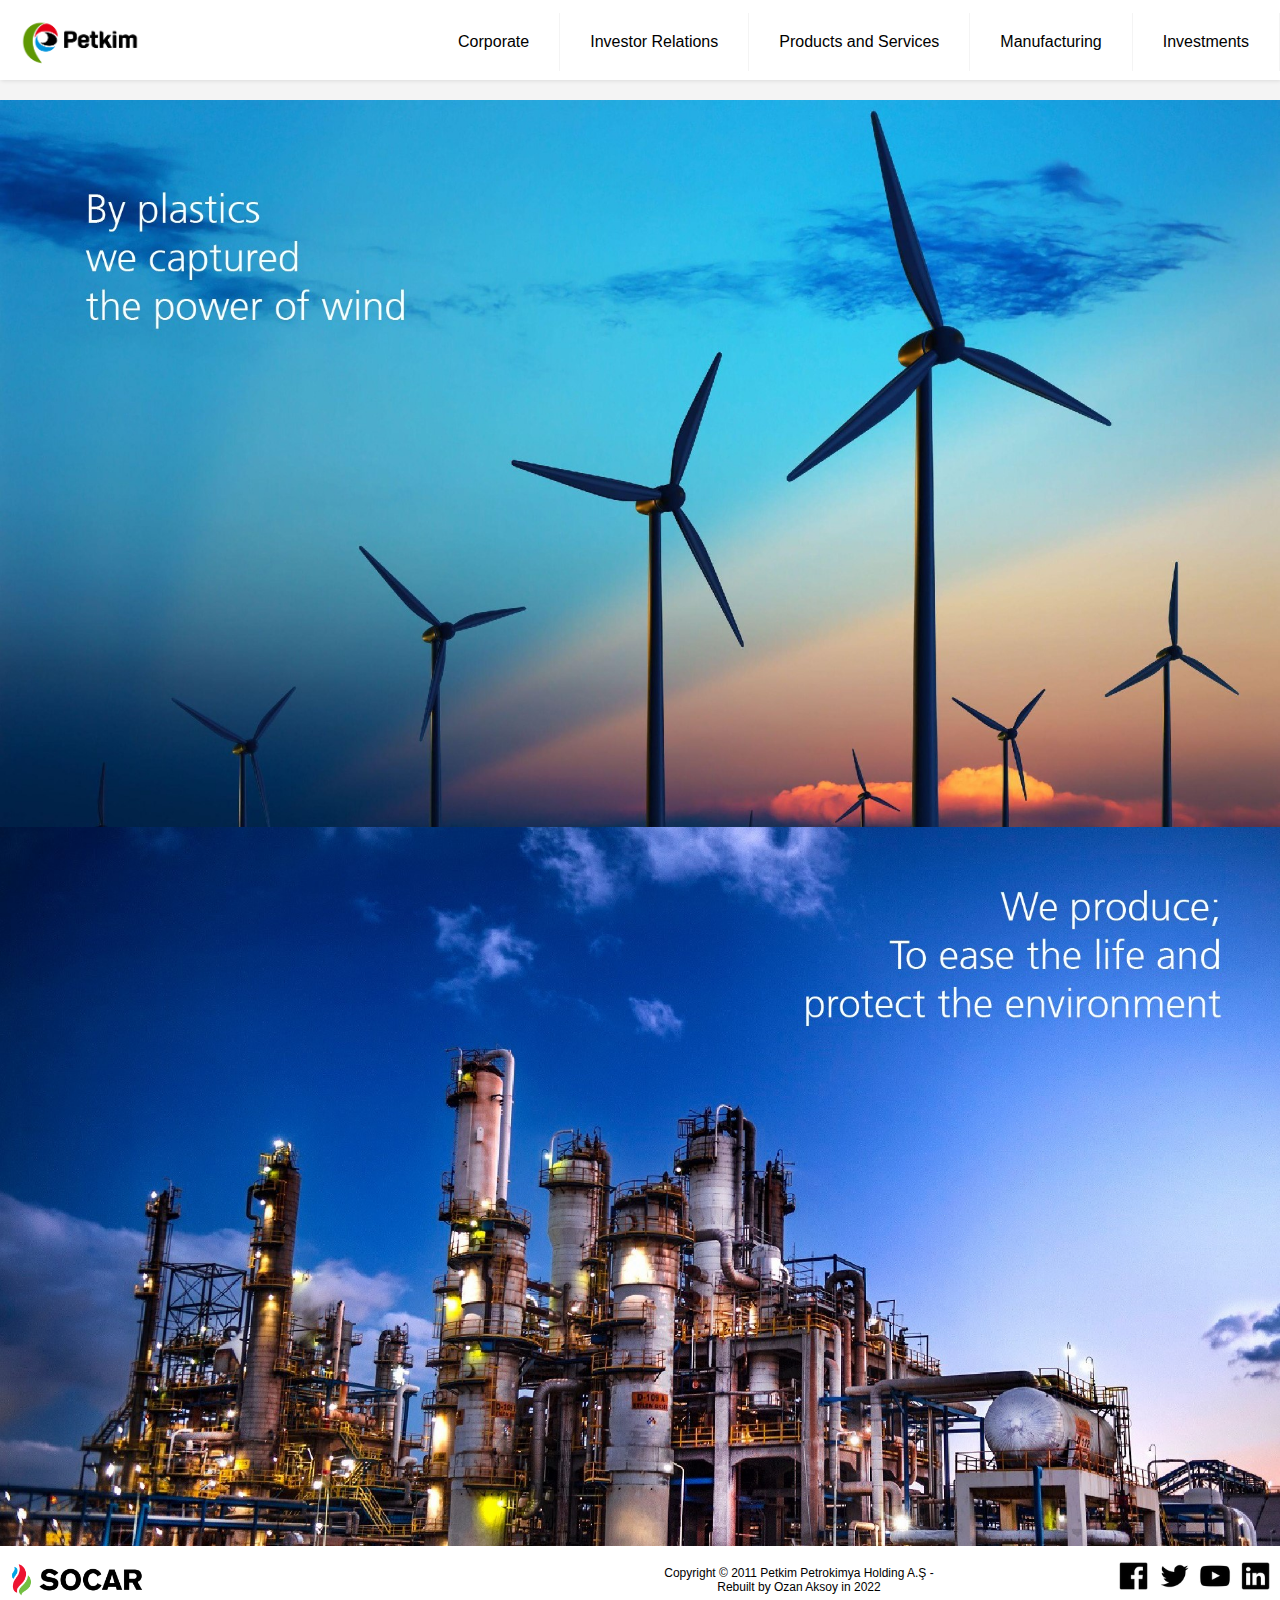
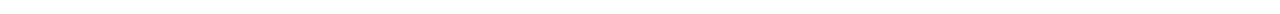
<file: index.html>
<!DOCTYPE html>
<html>

<head>
    <meta charset="utf-8">
    <meta name="viewport" content="width=device-width">
    <title>Petkim Petrokimya Holding A.Ş.</title>
    <link href="./css/style.css" rel="stylesheet" type="text/css" />
</head>

<body>
    <div class="container">
        <header class="header">
            <a href="index.html"><img src="./img/petkim-logo.png" class="logo" alt="Petkim Logo"></a>
            <input class="menu-btn" type="checkbox" id="menu-btn" />
            <label class="menu-icon" for="menu-btn"><span class="navicon"></span></label>
            <ul class="menu">
                <li><a href="vision.html">Corporate</a></li>
                <li><a href="#investor">Investor Relations</a></li>
                <li><a href="#products">Products and Services</a></li>
                <li><a href="#manufacturing">Manufacturing</a></li>
                <li><a href="#investment">Investments</a></li>
            </ul>
        </header>
        <main>
            <div class="mobile-main">
                <img class="mobilefirst" src="./img/main1.png" alt="first">
                <img class="mobilesecond" src="./img/main2.png" alt="second">
            </div>
            <div class="tablet-desktop-main">
                <img src="./img/petkim1-desktop.jpg" alt="firstdesk" class="desklet">
                <img src="./img/petkim2-desktop.jpg" alt="seconddesk " class="desklet ">
            </div>
        </main>

        <footer>

            <a href="http://www.socar.com.tr/ "><img class="socarlogo " src="./img/socar-logo.png " alt="socar logo "></a>
            <p>Copyright © 2011 Petkim Petrokimya Holding A.Ş - Rebuilt by Ozan Aksoy in 2022</p>
            <a href="https://www.facebook.com/PetkimOfficial "><img class="facebook " src="./img/facebook.png " alt="socar logo "></a>
            <a href="https://twitter.com/PetkimOfficial "><img class="twitter " src="./img/twitter.png " alt="socar logo "></a>
            <a href="http://www.youtube.com/user/PetkimOfficial "><img class="youtube " src="./img/youtube.png " alt="socar logo "></a>
            <a href="http://www.linkedin.com/company/1103857 "><img class="linkedin " src="./img/linkedin.png " alt="socar logo "></a>

        </footer>
    </div>
</body>

</html>
</file>
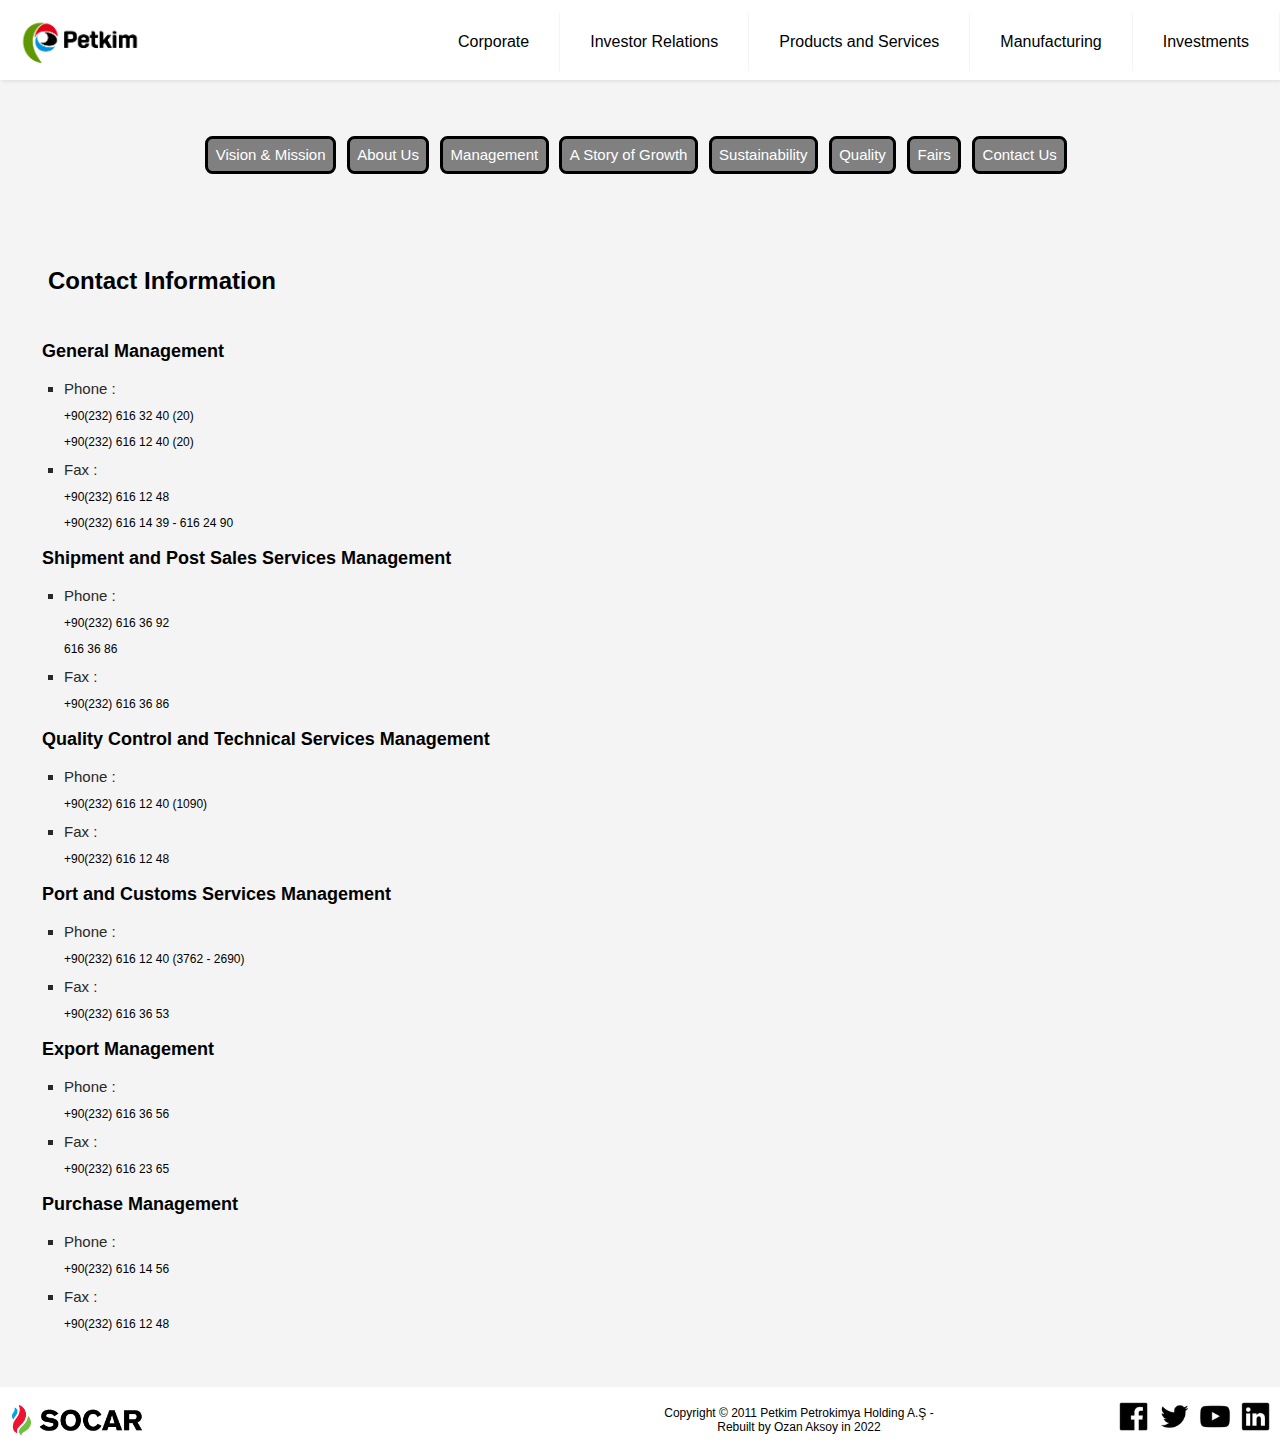
<file: contact.html>
<!DOCTYPE html>
<html>

<head>
    <meta charset="utf-8">
    <meta name="viewport" content="width=device-width">
    <title>Contact Information</title>
    <link href="./css/contactstyle.css" rel="stylesheet" type="text/css" />
</head>

<body>
    <div class="container">
        <header class="header">
            <a href="index.html"><img src="./img/petkim-logo.png" class="logo" alt="Petkim Logo"></a>
            <input class="menu-btn" type="checkbox" id="menu-btn" />
            <label class="menu-icon" for="menu-btn"><span class="navicon"></span></label>
            <ul class="menu">
                <li><a href="vision.html">Corporate</a></li>
                <li><a href="#investor">Investor Relations</a></li>
                <li><a href="#products">Products and Services</a></li>
                <li><a href="#manufacturing">Manufacturing</a></li>
                <li><a href="#investment">Investments</a></li>
            </ul>
        </header>

        <main>
            <img class="banner" src="./img/contact.jpg" alt="factory">
            <aside>
                <ul>
                    <li><a href="vision.html">Vision & Mission</a></li>
                    <li><a href="about.html">About Us</a></li>
                    <li><a href="management.html">Management</a></li>
                    <li><a href="">A Story of Growth</a></li>
                    <li><a href="">Sustainability</a></li>
                    <li><a href="">Quality</a></li>
                    <li><a href="fairs.html">Fairs</a></li>
                    <li><a href="contact.html">Contact Us</a></li>
                </ul>
            </aside>
            <h2>Contact Information</h2>
            <div class="contact">
                <h3>General Management</h3>
                <ul>
                    <li>Phone :</li>
                    <p>+90(232) 616 32 40 (20)</p>
                    <p>+90(232) 616 12 40 (20)</p>
                    <li>Fax :</li>
                    <p>+90(232) 616 12 48 </p>
                    <p>+90(232) 616 14 39 - 616 24 90</p>
                </ul>
                <h3>Shipment and Post Sales Services Management</h3>
                <ul>
                    <li>Phone :</li>
                    <p>+90(232) 616 36 92</p>
                    <p>616 36 86</p>
                    <li>Fax :</li>
                    <p>+90(232) 616 36 86</p>
                </ul>
                <h3>Quality Control and Technical Services Management</h3>
                <ul>
                    <li>Phone :</li>
                    <p>+90(232) 616 12 40 (1090)</p>
                    <li>Fax :</li>
                    <p>+90(232) 616 12 48</p>
                </ul>
                <h3>Port and Customs Services Management</h3>
                <ul>
                    <li>Phone :</li>
                    <p>+90(232) 616 12 40 (3762 - 2690)</p>
                    <li>Fax :</li>
                    <p>+90(232) 616 36 53</p>
                </ul>
                <h3>Export Management</h3>
                <ul>
                    <li>Phone :</li>
                    <p>+90(232) 616 36 56</p>
                    <li>Fax :</li>
                    <p>+90(232) 616 23 65</p>
                </ul>
                <h3>Purchase Management</h3>
                <ul>
                    <li>Phone :</li>
                    <p>+90(232) 616 14 56</p>
                    <li>Fax :</li>
                    <p>+90(232) 616 12 48</p>
                </ul>
            </div>

        </main>

        <footer>
            <a href="http://www.socar.com.tr/"><img class="socarlogo" src="./img/socar-logo.png" alt="socar logo"></a>
            <p>Copyright © 2011 Petkim Petrokimya Holding A.Ş - Rebuilt by Ozan Aksoy in 2022</p>
            <a href="https://www.facebook.com/PetkimOfficial"><img class="facebook" src="./img/facebook.png" alt="socar logo"></a>
            <a href="https://twitter.com/PetkimOfficial"><img class="twitter" src="./img/twitter.png" alt="socar logo"></a>
            <a href="http://www.youtube.com/user/PetkimOfficial"><img class="youtube" src="./img/youtube.png" alt="socar logo"></a>
            <a href="http://www.linkedin.com/company/1103857"><img class="linkedin" src="./img/linkedin.png" alt="socar logo"></a>

        </footer>
    </div>
</body>

</html>
</file>
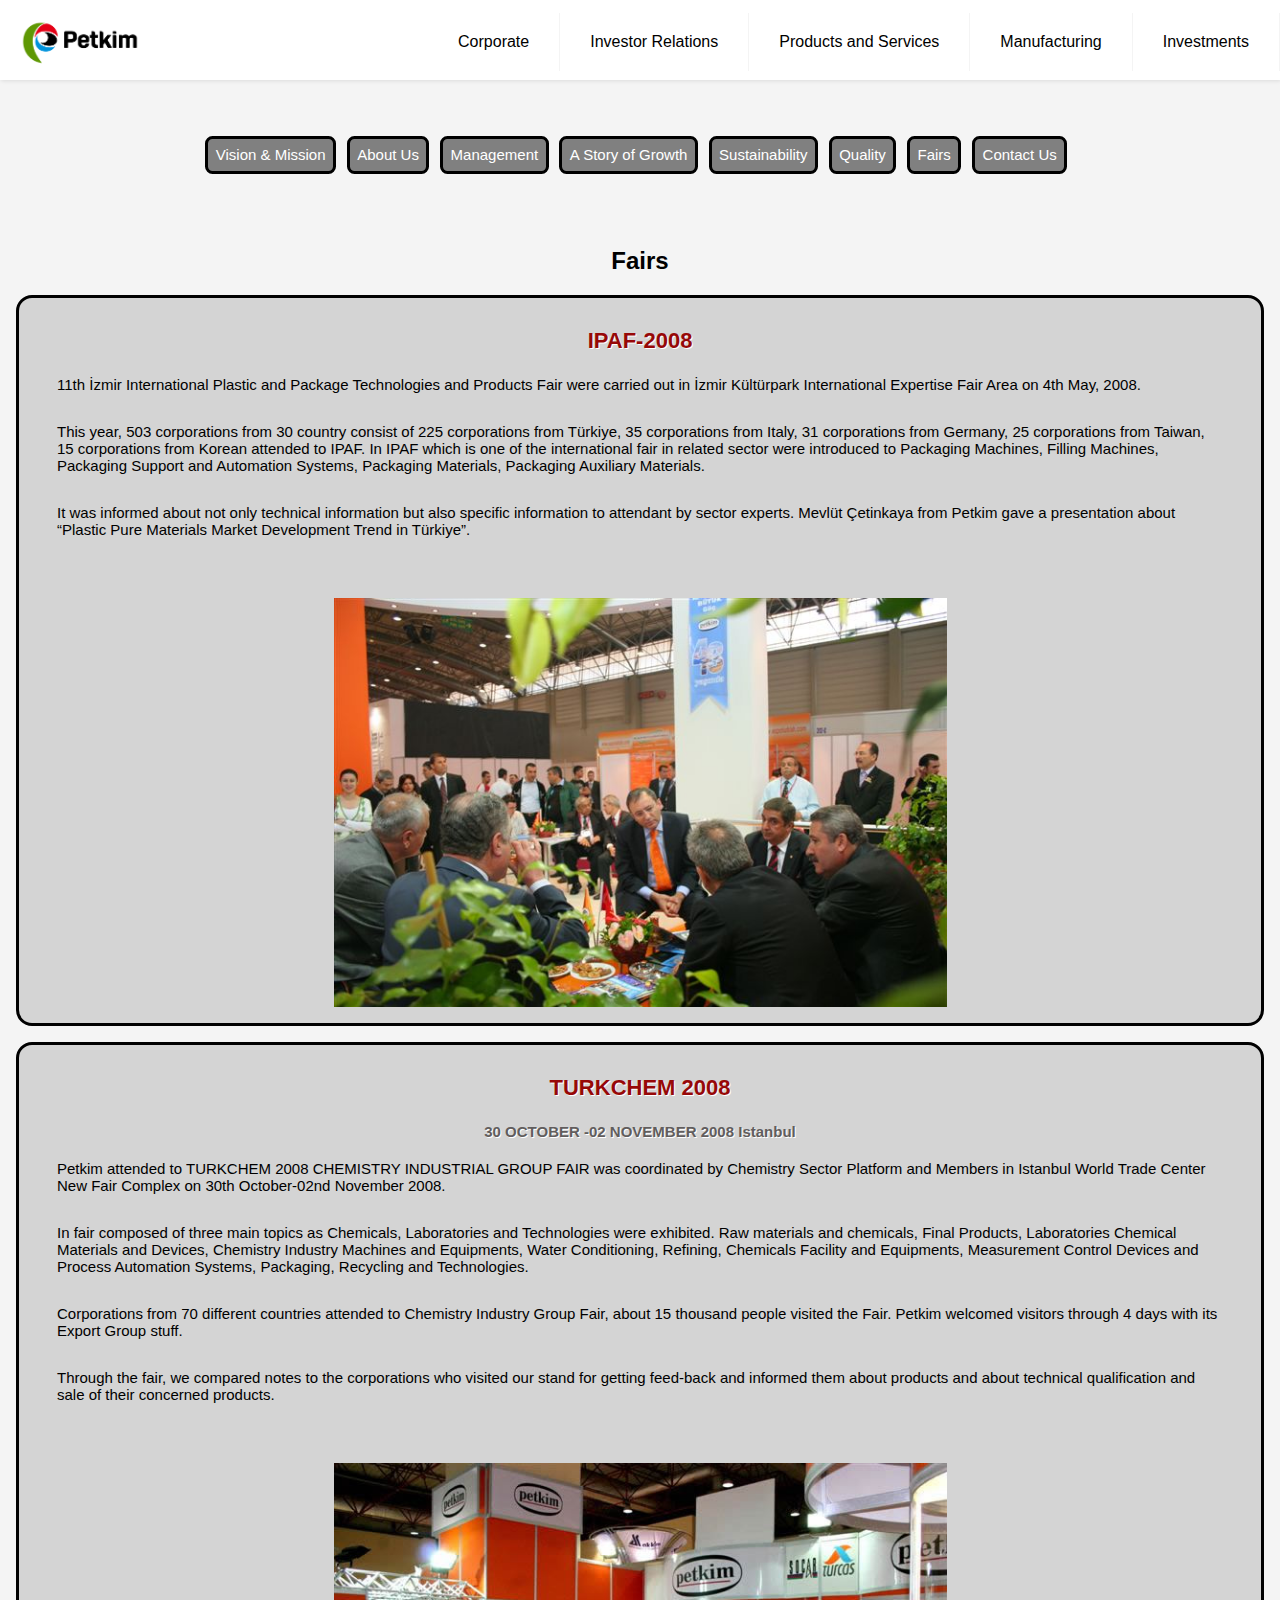
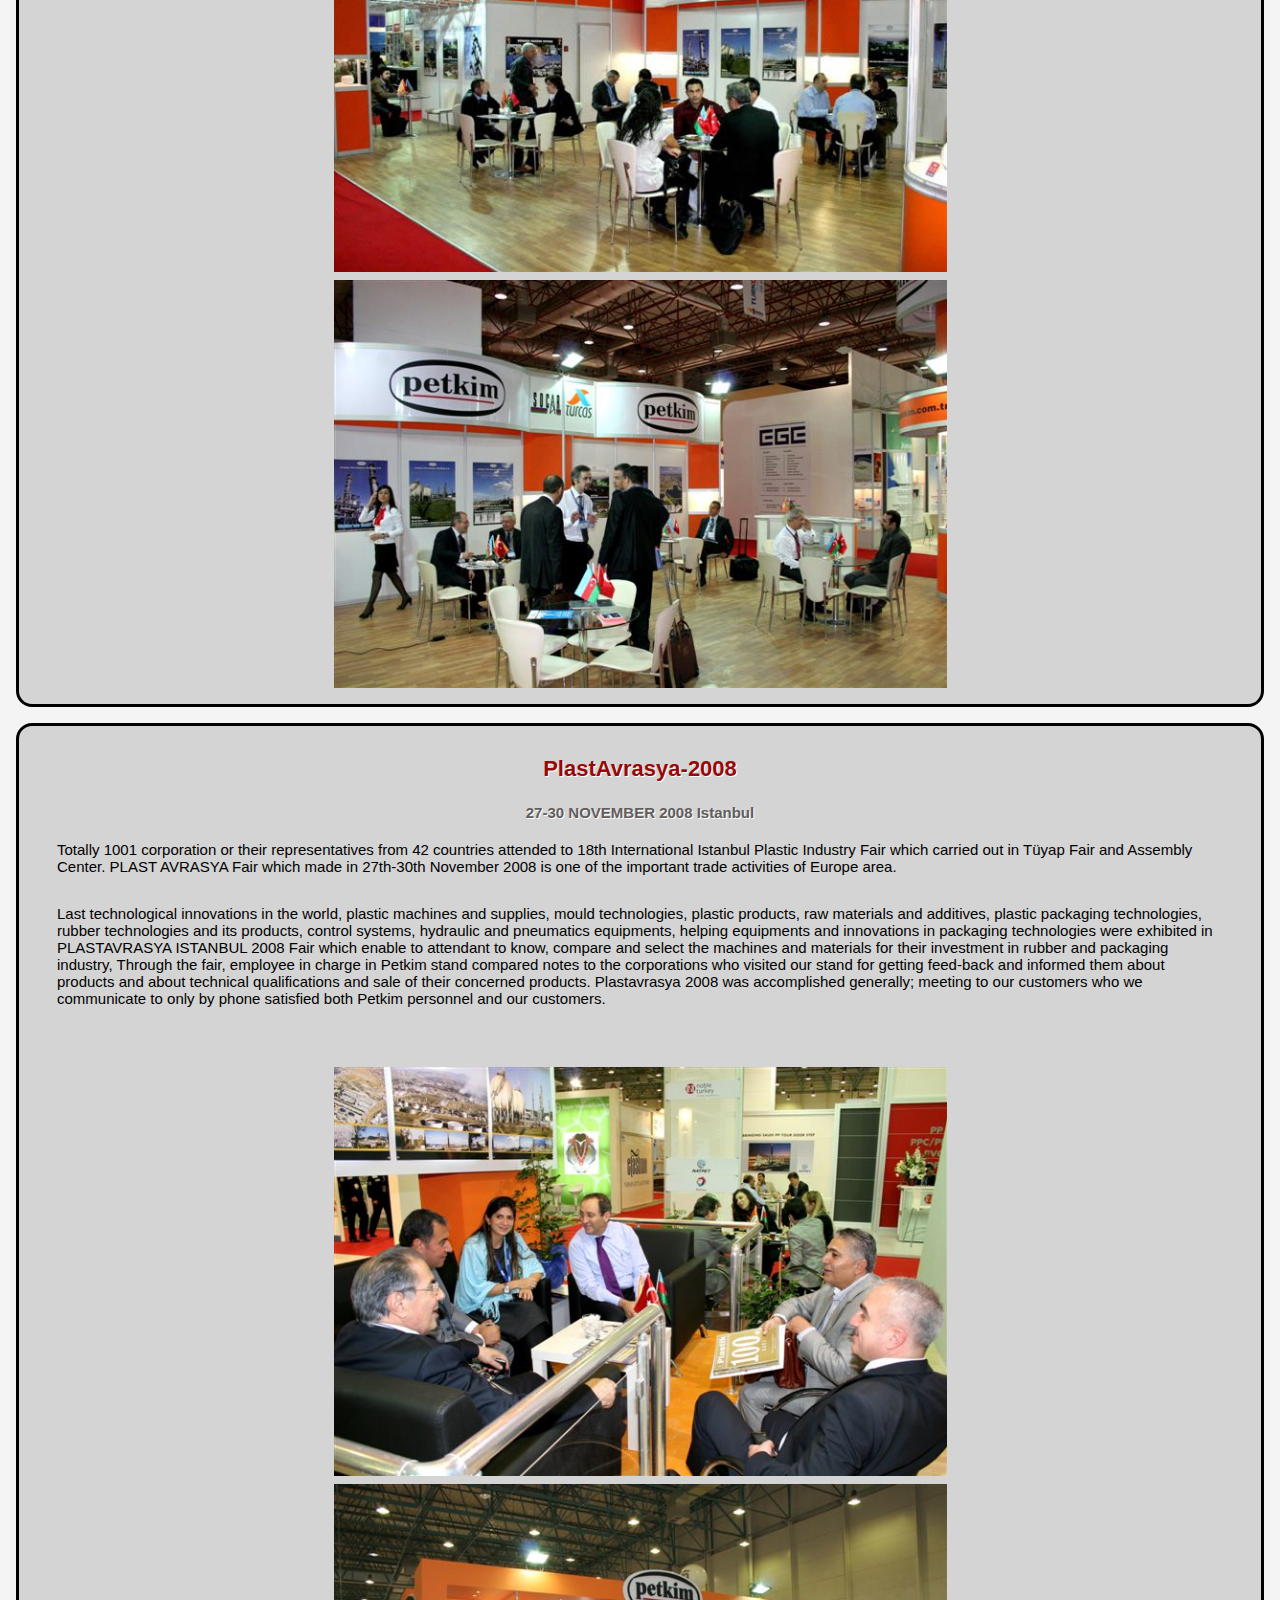
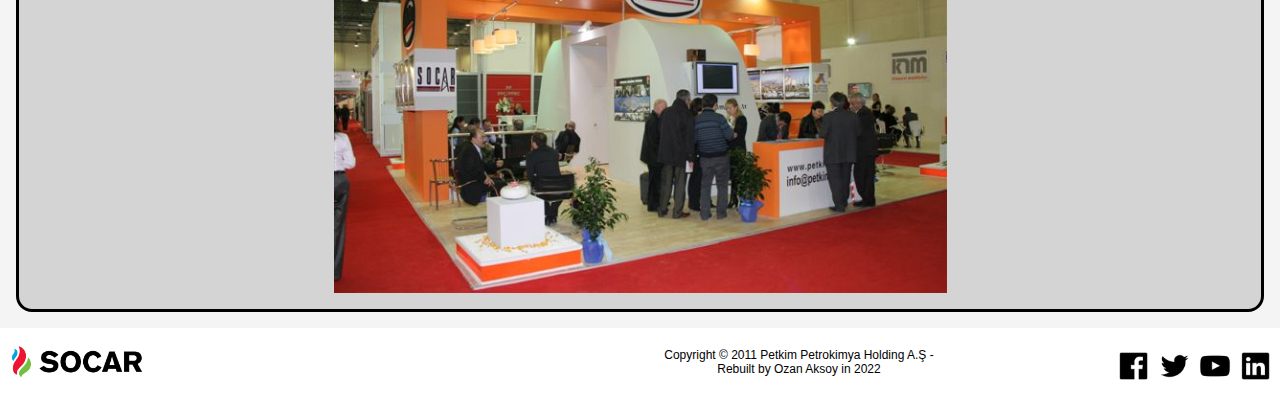
<file: fairs.html>
<!DOCTYPE html>
<html>

<head>
    <meta charset="utf-8">
    <meta name="viewport" content="width=device-width">
    <title>Fairs</title>
    <link href="./css/fairsstyle.css" rel="stylesheet" type="text/css" />
</head>

<body>
    <div class="container">
        <header class="header">
            <a href="index.html"><img src="./img/petkim-logo.png" class="logo" alt="Petkim Logo"></a>
            <input class="menu-btn" type="checkbox" id="menu-btn" />
            <label class="menu-icon" for="menu-btn"><span class="navicon"></span></label>
            <ul class="menu">
                <li><a href="vision.html">Corporate</a></li>
                <li><a href="#investor">Investor Relations</a></li>
                <li><a href="#products">Products and Services</a></li>
                <li><a href="#manufacturing">Manufacturing</a></li>
                <li><a href="#investment">Investments</a></li>
            </ul>
        </header>

        <main>
            <img class="banner" src="./img/fairsbanner.jpg" alt="fair">
            <aside>
                <ul>
                    <li><a href="vision.html">Vision & Mission</a></li>
                    <li><a href="about.html">About Us</a></li>
                    <li><a href="management.html">Management</a></li>
                    <li><a href="">A Story of Growth</a></li>
                    <li><a href="">Sustainability</a></li>
                    <li><a href="">Quality</a></li>
                    <li><a href="fairs.html">Fairs</a></li>
                    <li><a href="contact.html">Contact Us</a></li>
                </ul>
            </aside>
            <h2 class="titlefair">Fairs</h2>
            <div class="fair">
                <h3>IPAF-2008</h3>
                <p>11th İzmir International Plastic and Package Technologies and Products Fair were carried out in İzmir Kültürpark International Expertise Fair Area on 4th May, 2008.
                    <p>This year, 503 corporations from 30 country consist of 225 corporations from Türkiye, 35 corporations from Italy, 31 corporations from Germany, 25 corporations from Taiwan, 15 corporations from Korean attended to IPAF. In IPAF which
                        is one of the international fair in related sector were introduced to Packaging Machines, Filling Machines, Packaging Support and Automation Systems, Packaging Materials, Packaging Auxiliary Materials.
                    </p>
                    <p>It was informed about not only technical information but also specific information to attendant by sector experts. Mevlüt Çetinkaya from Petkim gave a presentation about “Plastic Pure Materials Market Development Trend in Türkiye”.
                    </p>
                </p>
                <img class="fairimg" src="./img/firstfair.jpg" alt="fair">
            </div>
            <div class="fair">
                <h3>TURKCHEM 2008</h3>
                <h4>30 OCTOBER -02 NOVEMBER 2008 Istanbul</h4>
                <p>Petkim attended to TURKCHEM 2008 CHEMISTRY INDUSTRIAL GROUP FAIR was coordinated by Chemistry Sector Platform and Members in Istanbul World Trade Center New Fair Complex on 30th October-02nd November 2008.

                    <p>In fair composed of three main topics as Chemicals, Laboratories and Technologies were exhibited. Raw materials and chemicals, Final Products, Laboratories Chemical Materials and Devices, Chemistry Industry Machines and Equipments,
                        Water Conditioning, Refining, Chemicals Facility and Equipments, Measurement Control Devices and Process Automation Systems, Packaging, Recycling and Technologies.
                    </p>
                    <p>Corporations from 70 different countries attended to Chemistry Industry Group Fair, about 15 thousand people visited the Fair. Petkim welcomed visitors through 4 days with its Export Group stuff.
                    </p>
                    <p>Through the fair, we compared notes to the corporations who visited our stand for getting feed-back and informed them about products and about technical qualification and sale of their concerned products.</p>
                </p>
                <img class="fairimg" src="./img/secondfair1.jpg" alt="TURKCHEM1">
                <img class="fairimg" src="./img/secondfair2.jpg" alt="TURKCHEM2">

            </div>
            <div class="fair">
                <h3>PlastAvrasya-2008</h3>
                <h4>27-30 NOVEMBER 2008 Istanbul</h4>
                <p>Totally 1001 corporation or their representatives from 42 countries attended to 18th International Istanbul Plastic Industry Fair which carried out in Tüyap Fair and Assembly Center. PLAST AVRASYA Fair which made in 27th-30th November
                    2008 is one of the important trade activities of Europe area.
                    <p>Last technological innovations in the world, plastic machines and supplies, mould technologies, plastic products, raw materials and additives, plastic packaging technologies, rubber technologies and its products, control systems, hydraulic
                        and pneumatics equipments, helping equipments and innovations in packaging technologies were exhibited in PLASTAVRASYA ISTANBUL 2008 Fair which enable to attendant to know, compare and select the machines and materials for their
                        investment in rubber and packaging industry, Through the fair, employee in charge in Petkim stand compared notes to the corporations who visited our stand for getting feed-back and informed them about products and about technical
                        qualifications and sale of their concerned products. Plastavrasya 2008 was accomplished generally; meeting to our customers who we communicate to only by phone satisfied both Petkim personnel and our customers.</p>
                </p>
                <img class="fairimg" src="./img/thirdfair1.jpg" alt="Plastavrasya1">
                <img class="fairimg" src="./img/thirdfair2.jpg" alt="Plastavrasya2">
            </div>

        </main>

        <footer>
            <a href="http://www.socar.com.tr/"><img class="socarlogo" src="./img/socar-logo.png" alt="socar logo"></a>
            <p>Copyright © 2011 Petkim Petrokimya Holding A.Ş - Rebuilt by Ozan Aksoy in 2022</p>
            <a href="https://www.facebook.com/PetkimOfficial"><img class="facebook" src="./img/facebook.png" alt="socar logo"></a>
            <a href="https://twitter.com/PetkimOfficial"><img class="twitter" src="./img/twitter.png" alt="socar logo"></a>
            <a href="http://www.youtube.com/user/PetkimOfficial"><img class="youtube" src="./img/youtube.png" alt="socar logo"></a>
            <a href="http://www.linkedin.com/company/1103857"><img class="linkedin" src="./img/linkedin.png" alt="socar logo"></a>

        </footer>
    </div>
</body>

</html>
</file>
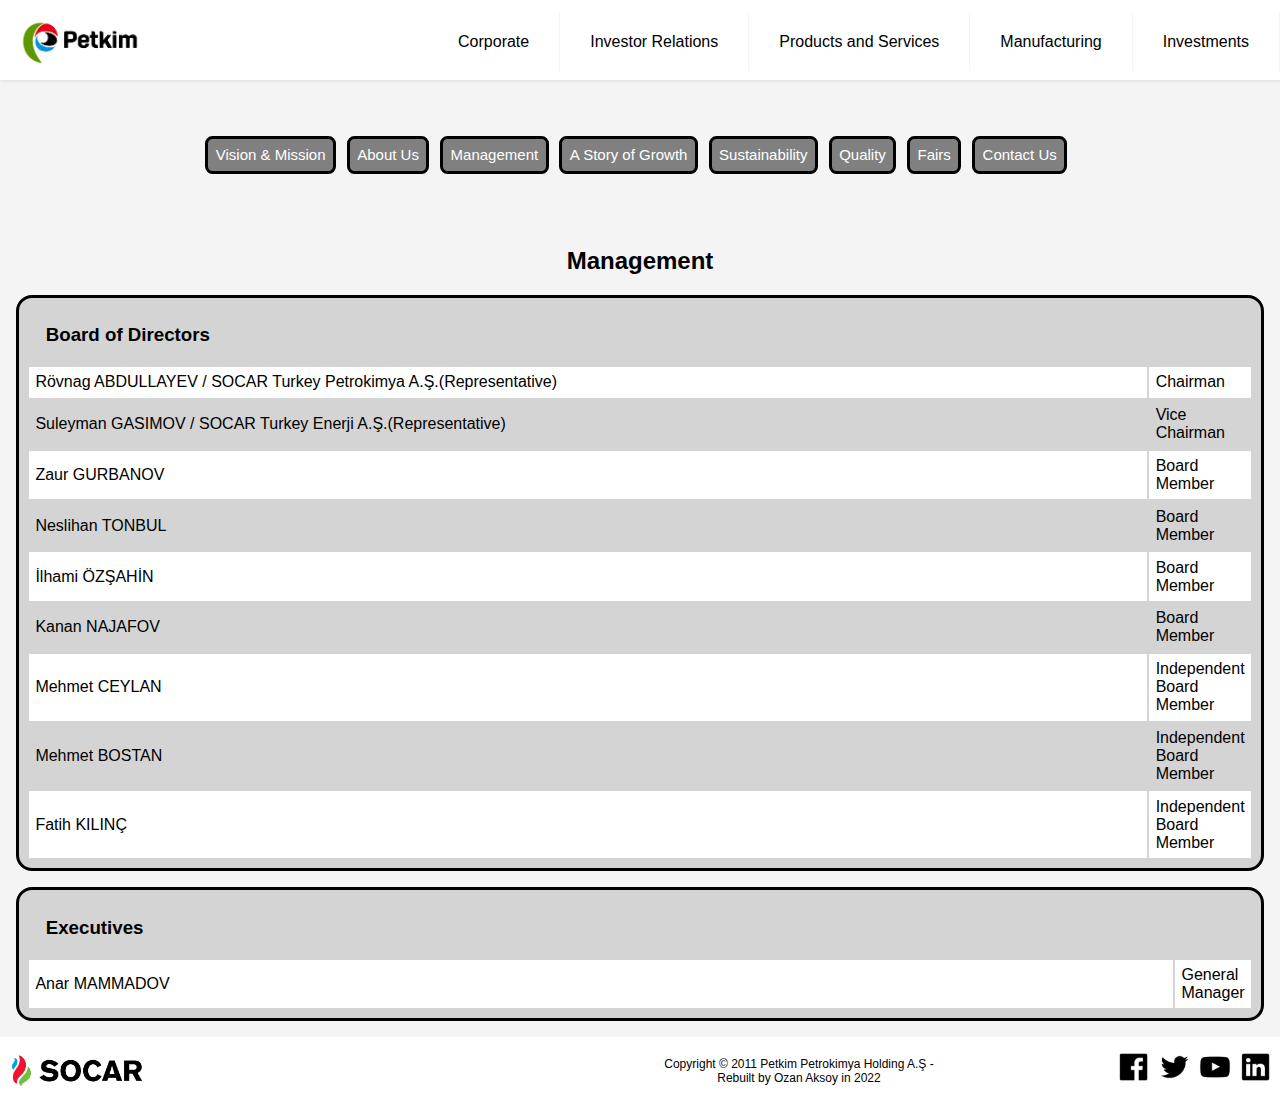
<file: management.html>
<!DOCTYPE html>
<html>

<head>
    <meta charset="utf-8">
    <meta name="viewport" content="width=device-width">
    <title>Management</title>
    <link href="./css/managementstyle.css" rel="stylesheet" type="text/css" />
</head>

<body>
    <div class="container">
        <header class="header">
            <a href="index.html"><img src="./img/petkim-logo.png" class="logo" alt="Petkim Logo"></a>
            <input class="menu-btn" type="checkbox" id="menu-btn" />
            <label class="menu-icon" for="menu-btn"><span class="navicon"></span></label>
            <ul class="menu">
                <li><a href="vision.html">Corporate</a></li>
                <li><a href="#investor">Investor Relations</a></li>
                <li><a href="#products">Products and Services</a></li>
                <li><a href="#manufacturing">Manufacturing</a></li>
                <li><a href="#investment">Investments</a></li>
            </ul>
        </header>

        <main>
            <img class="banner" src="./img/management.jpg" alt="boardmembers">
            <aside>
                <ul>
                    <li><a href="vision.html">Vision & Mission</a></li>
                    <li><a href="about.html">About Us</a></li>
                    <li><a href="management.html">Management</a></li>
                    <li><a href="">A Story of Growth</a></li>
                    <li><a href="">Sustainability</a></li>
                    <li><a href="">Quality</a></li>
                    <li><a href="fairs.html">Fairs</a></li>
                    <li><a href="contact.html">Contact Us</a></li>
                </ul>
            </aside>
            <h2 class="titleman">Management</h2>
            <div class="board">
                <h3>Board of Directors</h3>
                <table class="directors">
                    <tr>
                        <td>Rövnag ABDULLAYEV / SOCAR Turkey Petrokimya A.Ş.(Representative)
                        </td>
                        <td>Chairman</td>
                    </tr>
                    <tr>
                        <td>Suleyman GASIMOV / SOCAR Turkey Enerji A.Ş.(Representative)
                        </td>
                        <td>Vice Chairman</td>
                    </tr>
                    <tr>
                        <td>Zaur GURBANOV</td>
                        <td>Board Member</td>
                    </tr>
                    <tr>
                        <td>Neslihan TONBUL</td>
                        <td>Board Member</td>
                    </tr>
                    <tr>
                        <td>İlhami ÖZŞAHİN</td>
                        <td>Board Member</td>
                    </tr>
                    <tr>
                        <td>Kanan NAJAFOV</td>
                        <td>Board Member</td>
                    </tr>
                    <tr>
                        <td>Mehmet CEYLAN</td>
                        <td>Independent Board Member</td>
                    </tr>
                    <tr>
                        <td>Mehmet BOSTAN</td>
                        <td>Independent Board Member</td>
                    </tr>
                    <tr>
                        <td>Fatih KILINÇ</td>
                        <td>Independent Board Member</td>
                    </tr>
                </table>
            </div>
            <div class="executives">
                <h3>Executives</h3>
                <table>
                    <tr>
                        <td>Anar MAMMADOV</td>
                        <td>General Manager</td>
                    </tr>
                </table>
            </div>

        </main>

        <footer>
            <a href="http://www.socar.com.tr/"><img class="socarlogo" src="./img/socar-logo.png" alt="socar logo"></a>
            <p>Copyright © 2011 Petkim Petrokimya Holding A.Ş - Rebuilt by Ozan Aksoy in 2022</p>
            <a href="https://www.facebook.com/PetkimOfficial"><img class="facebook" src="./img/facebook.png" alt="socar logo"></a>
            <a href="https://twitter.com/PetkimOfficial"><img class="twitter" src="./img/twitter.png" alt="socar logo"></a>
            <a href="http://www.youtube.com/user/PetkimOfficial"><img class="youtube" src="./img/youtube.png" alt="socar logo"></a>
            <a href="http://www.linkedin.com/company/1103857"><img class="linkedin" src="./img/linkedin.png" alt="socar logo"></a>

        </footer>
    </div>
</body>

</html>
</file>
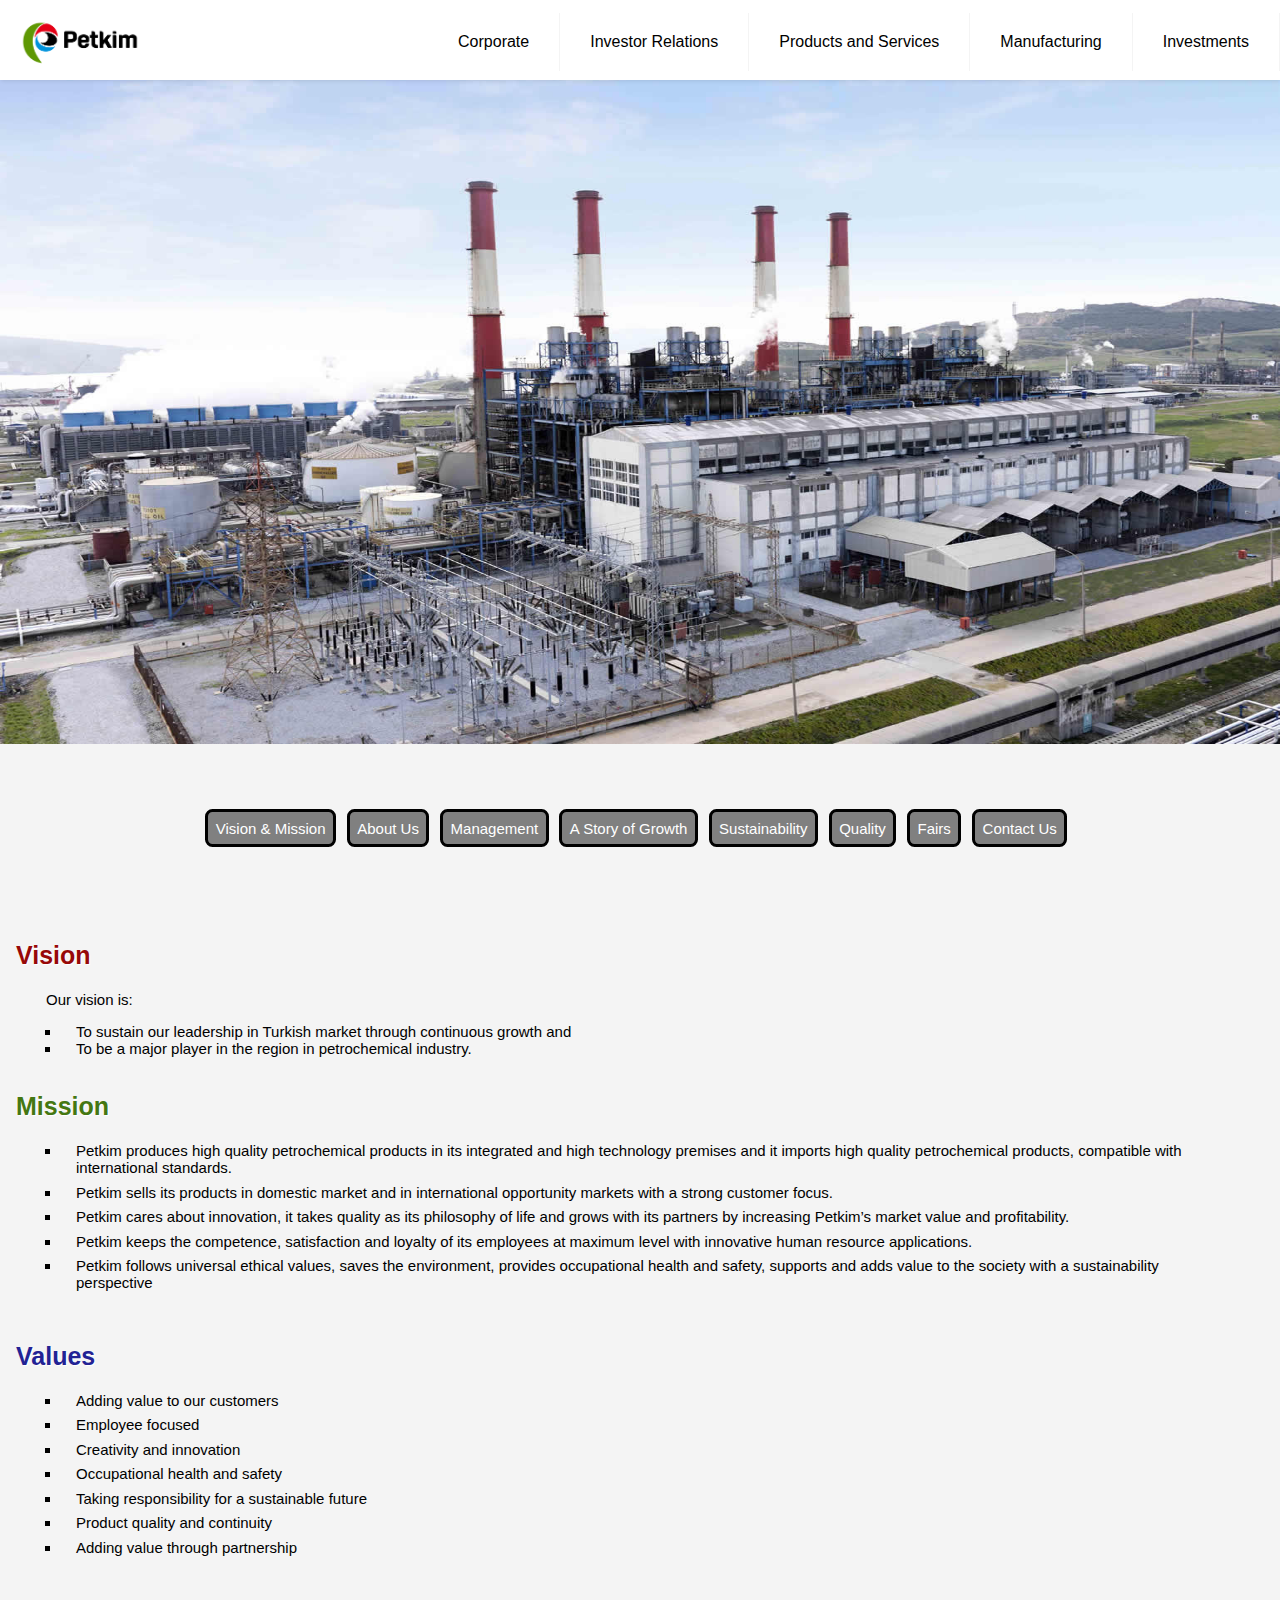
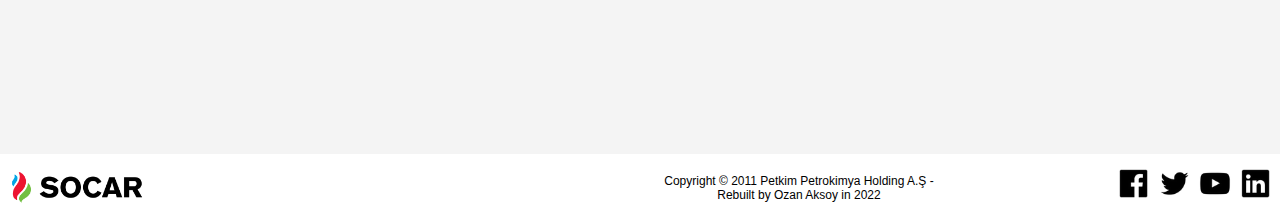
<file: vision.html>
<!DOCTYPE html>
<html>

<head>
    <meta charset="utf-8">
    <meta name="viewport" content="width=device-width">
    <title>Vision & Mission</title>
    <link href="./css/visionstyle.css" rel="stylesheet" type="text/css" />
</head>

<body>
    <div class="container">
        <header class="header">
            <a href="index.html"><img src="./img/petkim-logo.png" class="logo" alt="Petkim Logo"></a>
            <input class="menu-btn" type="checkbox" id="menu-btn" />
            <label class="menu-icon" for="menu-btn"><span class="navicon"></span></label>
            <ul class="menu">
                <li><a href="vision.html">Corporate</a></li>
                <li><a href="#investor">Investor Relations</a></li>
                <li><a href="#products">Products and Services</a></li>
                <li><a href="#manufacturing">Manufacturing</a></li>
                <li><a href="#investment">Investments</a></li>
            </ul>
        </header>

        <main>
            <img class="visionbanner" src="./img/vision.jpg" alt="factory">
            <aside>
                <ul>
                    <li><a href="vision.html">Vision & Mission</a></li>
                    <li><a href="about.html">About Us</a></li>
                    <li><a href="management.html">Management</a></li>
                    <li><a href="">A Story of Growth</a></li>
                    <li><a href="">Sustainability</a></li>
                    <li><a href="">Quality</a></li>
                    <li><a href="fairs.html">Fairs</a></li>
                    <li><a href="contact.html">Contact Us</a></li>
                </ul>
            </aside>
            <div class="vision">
                <h2><img src="./img/vision-tablet.jpg" alt="kid" class="tablet-pic">Vision</h2>
                <p>Our vision is: </p>
                <ul>
                    <li>To sustain our leadership in Turkish market through continuous growth and</li>
                    <li>To be a major player in the region in petrochemical industry.</li>
                </ul>
            </div>
            <div class="mission">
                <h2>Mission</h2>
                <ul>
                    <li>Petkim produces high quality petrochemical products in its integrated and high technology premises and it imports high quality petrochemical products, compatible with international standards.
                    </li>
                    <li> Petkim sells its products in domestic market and in international opportunity markets with a strong customer focus.
                    </li>
                    <li>Petkim cares about innovation, it takes quality as its philosophy of life and grows with its partners by increasing Petkim’s market value and profitability.
                    </li>
                    <li>Petkim keeps the competence, satisfaction and loyalty of its employees at maximum level with innovative human resource applications.
                    </li>
                    <li>Petkim follows universal ethical values, saves the environment, provides occupational health and safety, supports and adds value to the society with a sustainability perspective</p>
                    </li>
                </ul>
            </div>
            <div class="values">
                <h2>Values</h2>
                <ul>
                    <li>Adding value to our customers</li>
                    <li>Employee focused</li>
                    <li>Creativity and innovation</li>
                    <li>Occupational health and safety</li>
                    <li>Taking responsibility for a sustainable future</li>
                    <li>Product quality and continuity</li>
                    <li>Adding value through partnership</li>
                </ul>
            </div>
        </main>

        <footer>
            <a href="http://www.socar.com.tr/"><img class="socarlogo" src="./img/socar-logo.png" alt="socar logo"></a>
            <p>Copyright © 2011 Petkim Petrokimya Holding A.Ş - Rebuilt by Ozan Aksoy in 2022</p>
            <a href="https://www.facebook.com/PetkimOfficial"><img class="facebook" src="./img/facebook.png" alt="socar logo"></a>
            <a href="https://twitter.com/PetkimOfficial"><img class="twitter" src="./img/twitter.png" alt="socar logo"></a>
            <a href="http://www.youtube.com/user/PetkimOfficial"><img class="youtube" src="./img/youtube.png" alt="socar logo"></a>
            <a href="http://www.linkedin.com/company/1103857"><img class="linkedin" src="./img/linkedin.png" alt="socar logo"></a>
        </footer>
    </div>
</body>

</html>
</file>
<file: css/style.css>
@media only screen and (max-width: 600px) {
      .container {
          width: 100%;
          margin-left: auto;
          margin-right: auto;
          display: grid;
          grid-template-columns: repeat(12, 1fr);
          grid-template-rows: minmax(100px, auto);
      }
      .desklet {
          display: none;
      }
      .desktop {
          display: none;
      }
      main {
          grid-row: 2;
          grid-column: 1/13;
      }
      footer {
          grid-row: 5;
          grid-column: 1/13;
      }
      .header {
          grid-column: 1/12;
          grid-row: 1;
      }
      .logo {
          width: 30%;
          max-width: 120px;
          float: left;
          display: block;
          margin-top: 0.2em;
      }
      .mobilefirst {
          width: 100%;
          height: 100%;
          grid-column: 2/6;
          grid-row: 1;
      }
      .mobilesecond {
          width: 100%;
          height: 100%;
          grid-column: 6/11;
          grid-row: 1;
      }
      footer {
          background-color: #fff;
          grid-row: 6;
          grid-column: 1/13;
          display: flex;
      }
      footer p {
          display: none;
      }
      .socarlogo {
          display: flex;
          width: 40%;
          align-content: flex-end;
      }
      .facebook,
      .twitter,
      .youtube,
      .linkedin {
          display: flex;
          margin-bottom: 0.5em;
          margin-right: 1em;
          margin-top: 1em;
          width: 90%;
          height: 50%;
      }
      /* Hamburger Menu */
      body {
          margin: 0;
          font-family: Montserrat, sans-serif;
          background-color: #f4f4f4;
      }
      a {
          color: #000;
      }
      /* header */
      .header {
          background-color: #fff;
          box-shadow: 1px 1px 4px 0 rgba(0, 0, 0, .1);
          position: fixed;
          width: 100%;
          z-index: 3;
      }
      .header ul {
          margin: 0;
          padding: 0;
          list-style: none;
          overflow: hidden;
          background-color: #fff;
      }
      .header li a {
          display: block;
          padding: 20px 20px;
          border-right: 1px solid #f4f4f4;
          text-decoration: none;
      }
      .header li a:hover,
      .header .menu-btn:hover {
          background-color: #6fb668;
          color: white;
      }
      .header .logo {
          display: block;
          float: left;
          font-size: 2em;
          padding: 10px 20px;
          text-decoration: none;
      }
      /* menu */
      .header .menu {
          clear: both;
          max-height: 0;
          transition: max-height .2s ease-out;
      }
      /* menu icon */
      .header .menu-icon {
          cursor: pointer;
          display: inline-block;
          float: right;
          padding: 40px 40px;
          position: relative;
          user-select: none;
      }
      .header .menu-icon .navicon {
          background: rgb(78, 32, 32);
          display: block;
          height: 2px;
          position: relative;
          transition: background .2s ease-out;
          width: 18px;
      }
      .header .menu-icon .navicon:before,
      .header .menu-icon .navicon:after {
          background: #333;
          content: '';
          display: block;
          height: 100%;
          position: absolute;
          transition: all .2s ease-out;
          width: 100%;
      }
      .header .menu-icon .navicon:before {
          top: 5px;
      }
      .header .menu-icon .navicon:after {
          top: -5px;
      }
      /* menu btn */
      .header .menu-btn {
          display: none;
      }
      .header .menu-btn:checked~.menu {
          max-height: 440px;
      }
      .header .menu-btn:checked~.menu-icon .navicon {
          background: transparent;
      }
      .header .menu-btn:checked~.menu-icon .navicon:before {
          transform: rotate(-45deg);
      }
      .header .menu-btn:checked~.menu-icon .navicon:after {
          transform: rotate(45deg);
      }
      .header .menu-btn:checked~.menu-icon:not(.steps) .navicon:before,
      .header .menu-btn:checked~.menu-icon:not(.steps) .navicon:after {
          top: 0;
      }
  }
  
  @media only screen and (min-width: 601px) {
      .header li {
          float: left;
      }
      .header li a {
          padding: 20px 30px;
      }
      .header .menu {
          clear: none;
          float: right;
          max-height: none;
      }
      .header .menu-icon {
          display: block;
      }
      .mobile-main {
          display: none;
      }
      /* Hamburger Menu */
      body {
          margin: 0;
          font-family: Montserrat, sans-serif;
          background-color: #f4f4f4;
      }
      a {
          color: #000;
      }
      /* header */
      .header {
          background-color: #fff;
          box-shadow: 1px 1px 4px 0 rgba(0, 0, 0, .1);
          position: fixed;
          width: 100%;
          z-index: 3;
      }
      .header ul {
          margin: 0;
          padding: 0;
          list-style: none;
          overflow: hidden;
          background-color: #fff;
      }
      .header li a {
          display: block;
          padding: 20px 20px;
          border-right: 1px solid #f4f4f4;
          text-decoration: none;
      }
      .header li a:hover,
      .header .menu-btn:hover {
          background-color: #6fb668;
          color: white;
      }
      .header .logo {
          display: block;
          float: left;
          font-size: 2em;
          padding: 10px 20px;
          text-decoration: none;
      }
      /* menu */
      .header .menu {
          clear: both;
          max-height: 0;
          transition: max-height .2s ease-out;
      }
      /* menu icon */
      .header .menu-icon {
          cursor: pointer;
          display: inline-block;
          float: right;
          padding: 40px 40px;
          position: relative;
          user-select: none;
      }
      .header .menu-icon .navicon {
          background: rgb(78, 32, 32);
          display: block;
          height: 2px;
          position: relative;
          transition: background .2s ease-out;
          width: 18px;
      }
      .header .menu-icon .navicon:before,
      .header .menu-icon .navicon:after {
          background: #333;
          content: '';
          display: block;
          height: 100%;
          position: absolute;
          transition: all .2s ease-out;
          width: 100%;
      }
      .header .menu-icon .navicon:before {
          top: 5px;
      }
      .header .menu-icon .navicon:after {
          top: -5px;
      }
      /* menu btn */
      .header .menu-btn {
          display: none;
      }
      .header .menu-btn:checked~.menu {
          max-height: 440px;
      }
      .header .menu-btn:checked~.menu-icon .navicon {
          background: transparent;
      }
      .header .menu-btn:checked~.menu-icon .navicon:before {
          transform: rotate(-45deg);
      }
      .header .menu-btn:checked~.menu-icon .navicon:after {
          transform: rotate(45deg);
      }
      .header .menu-btn:checked~.menu-icon:not(.steps) .navicon:before,
      .header .menu-btn:checked~.menu-icon:not(.steps) .navicon:after {
          top: 0;
      }
      /* Main Code */
      .container {
          width: 100%;
          margin-left: auto;
          margin-right: auto;
          margin-bottom: auto;
          display: grid;
          grid-template-columns: repeat(12, 1fr);
          grid-template-rows: minmax(100px, auto);
      }
      main {
          grid-column: 1/13;
          grid-row: 2;
      }
      .header {
          grid-column: 1/12;
          grid-row: 1;
      }
      .desklet {
          grid-row: 2;
      }
      .logo {
          width: 30%;
          max-width: 120px;
          float: left;
          display: block;
          margin-top: 0.2em;
      }
      footer {
          background-color: #fff;
          grid-row: 7;
          grid-column: 1/13;
          display: flex;
          align-items: center;
      }
      footer p {
          display: none;
      }
      .socarlogo {
          display: flex;
          width: 20%;
          align-content: flex-end;
          margin-left: 0.3em;
          margin-right: 15em;
      }
      .facebook,
      .twitter,
      .youtube,
      .linkedin {
          margin-bottom: 0.5em;
          margin-right: 1em;
          width: 60%;
          height: 75%;
          align-self: flex-end;
      }
      .desklet {
          width: 100%;
          height: 80%;
          margin-top: 0;
          display: block;
      }
      footer:last-child {
          page-break-after: auto;
      }
  }
  
  @media only screen and (min-width: 1100px) {
      .header li {
          float: left;
      }
      .header li a {
          padding: 20px 30px;
      }
      .header .menu {
          clear: none;
          float: right;
          max-height: none;
      }
      .header .menu-icon {
          display: none;
      }
      .mobile-main {
          display: none;
      }
      .desklet {
          display: block;
          width: 100%;
          height: 30%;
      }
      .header li a {
          margin-top: 0.8em;
      }
      footer {
          background-color: #fff;
          grid-row: 6;
          grid-column: 1/13;
          display: flex;
          align-items: center;
      }
      footer p {
          font-size: 12px;
          font-family: Montserrat, sans-serif;
          text-align: center;
          display: flex;
          align-items: flex-end;
          margin-left: 15em;
          margin-right: 15em;
      }
      .socarlogo {
          display: flex;
          width: 30%;
          align-content: flex-end;
          margin-left: 0.3em;
      }
      .facebook,
      .twitter,
      .youtube,
      .linkedin {
          display: flex;
          margin-bottom: 0.5em;
          margin-right: 1em;
          width: 80%;
          height: 40%;
      }
  }
</file>
<file: css/contactstyle.css>
/* Mobile Layout */

@media only screen and (max-width: 600px) {
    .container {
        width: 100%;
        margin-left: auto;
        margin-right: auto;
        display: grid;
        grid-template-columns: repeat(12, 1fr);
        grid-template-rows: minmax(100px, auto);
    }
    main {
        grid-column: 1/13;
    }
    .header {
        grid-column: 1/12;
        grid-row: 1;
    }
    .logo {
        width: 30%;
        max-width: 120px;
        float: left;
        display: block;
        margin-top: 0.2em;
    }
    .banner {
        display: grid;
        width: 100%;
        height: 15%;
        margin-top: 5em;
        margin-bottom: 0em;
        grid-row: 2;
        grid-column: 1/13;
    }
    aside {
        text-align: center;
        grid-row: 3;
        grid-column: auto;
        grid-column: 2/11;
        justify-content: space-evenly;
        padding: 1em;
    }
    aside ul {
        padding: 0.5em;
    }
    aside li {
        list-style-type: none;
        padding: 0;
    }
    aside li a {
        border: 0.2em solid black;
        border-radius: 0.5em;
        background-color: rgb(90, 90, 90);
        color: white;
        padding: 0.3em;
        font-family: Montserrat, sans-serif;
        display: block;
        max-width: 100%;
        font-size: 15px;
        margin-bottom: 0.5em;
        text-decoration: none;
    }
    aside li a:visited {
        text-decoration: none;
    }
    aside li a:hover {
        border: 0.2em solid rgb(95, 95, 95);
        ;
        background: #6fb668;
        color: white;
        transform: scale(1.1);
    }
    h2 {
        text-align: center;
    }
    .contact {
        grid-row: 4;
        border: 0.2em solid black;
        border-radius: 1em;
        margin-bottom: 1em;
        margin-left: 1em;
        margin-right: 1em;
        background: rgb(212, 212, 212);
        padding: 0.5em;
    }
    .contact h3 {
        margin-left: 1em;
        font-size: 16px;
    }
    .contact li {
        list-style-type: square;
        font-size: 14px;
        color: rgb(41, 41, 41);
    }
    .contact p {
        padding-right: 2em;
        font-family: Montserrat, sans-serif;
        font-size: 12px;
    }
    footer {
        background-color: #fff;
        grid-column: 1/13;
        display: flex;
        padding: 0;
        margin-bottom: 0;
    }
    footer p {
        display: none;
    }
    .socarlogo {
        display: flex;
        width: 40%;
        align-content: flex-end;
    }
    .facebook,
    .twitter,
    .youtube,
    .linkedin {
        display: flex;
        margin-bottom: 0.5em;
        margin-right: 1em;
        margin-top: 1em;
        width: 90%;
        height: 50%;
    }
    /* Hamburger Menu */
    body {
        margin: 0;
        font-family: Montserrat, sans-serif;
        background-color: #f4f4f4;
    }
    a {
        color: #000;
    }
    /* header */
    .header {
        background-color: #fff;
        box-shadow: 1px 1px 4px 0 rgba(0, 0, 0, .1);
        position: fixed;
        width: 100%;
        z-index: 3;
    }
    .header ul {
        margin: 0;
        padding: 0;
        list-style: none;
        overflow: hidden;
        background-color: #fff;
    }
    .header li a {
        display: block;
        padding: 20px 20px;
        border-right: 1px solid #f4f4f4;
        text-decoration: none;
    }
    .header li a:hover,
    .header .menu-btn:hover {
        background-color: #6fb668;
        color: white;
    }
    .header .logo {
        display: block;
        float: left;
        font-size: 2em;
        padding: 10px 20px;
        text-decoration: none;
    }
    /* menu */
    .header .menu {
        clear: both;
        max-height: 0;
        transition: max-height .2s ease-out;
    }
    /* menu icon */
    .header .menu-icon {
        cursor: pointer;
        display: inline-block;
        float: right;
        padding: 40px 40px;
        position: relative;
        user-select: none;
    }
    .header .menu-icon .navicon {
        background: rgb(78, 32, 32);
        display: block;
        height: 2px;
        position: relative;
        transition: background .2s ease-out;
        width: 18px;
    }
    .header .menu-icon .navicon:before,
    .header .menu-icon .navicon:after {
        background: #333;
        content: '';
        display: block;
        height: 100%;
        position: absolute;
        transition: all .2s ease-out;
        width: 100%;
    }
    .header .menu-icon .navicon:before {
        top: 5px;
    }
    .header .menu-icon .navicon:after {
        top: -5px;
    }
    /* menu btn */
    .header .menu-btn {
        display: none;
    }
    .header .menu-btn:checked~.menu {
        max-height: 440px;
    }
    .header .menu-btn:checked~.menu-icon .navicon {
        background: transparent;
    }
    .header .menu-btn:checked~.menu-icon .navicon:before {
        transform: rotate(-45deg);
    }
    .header .menu-btn:checked~.menu-icon .navicon:after {
        transform: rotate(45deg);
    }
    .header .menu-btn:checked~.menu-icon:not(.steps) .navicon:before,
    .header .menu-btn:checked~.menu-icon:not(.steps) .navicon:after {
        top: 0;
    }
}

@media (min-width: 601px) {
    .header li {
        float: left;
    }
    .header li a {
        padding: 20px 30px;
    }
    .header .menu {
        clear: none;
        float: right;
        max-height: none;
    }
    .header .menu-icon {
        display: none;
    }
    /* Hamburger Menu */
    body {
        margin: 0;
        font-family: Montserrat, sans-serif;
        background-color: #f4f4f4;
    }
    a {
        color: #000;
    }
    /* header */
    .header {
        background-color: #fff;
        box-shadow: 1px 1px 4px 0 rgba(0, 0, 0, .1);
        position: fixed;
        width: 100%;
        z-index: 3;
    }
    .header ul {
        margin: 0;
        padding: 0;
        list-style: none;
        overflow: hidden;
        background-color: #fff;
    }
    .header li a {
        display: block;
        padding: 20px 20px;
        border-right: 1px solid #f4f4f4;
        text-decoration: none;
    }
    .header li a:hover,
    .header .menu-btn:hover {
        background-color: #6fb668;
        color: white;
    }
    .header .logo {
        display: block;
        float: left;
        font-size: 2em;
        padding: 10px 20px;
        text-decoration: none;
    }
    /* menu */
    .header .menu {
        clear: both;
        max-height: 0;
        transition: max-height .2s ease-out;
    }
    /* menu icon */
    .header .menu-icon {
        cursor: pointer;
        display: inline-block;
        float: right;
        padding: 40px 40px;
        position: relative;
        user-select: none;
    }
    .header .menu-icon .navicon {
        background: rgb(78, 32, 32);
        display: block;
        height: 2px;
        position: relative;
        transition: background .2s ease-out;
        width: 18px;
    }
    .header .menu-icon .navicon:before,
    .header .menu-icon .navicon:after {
        background: #333;
        content: '';
        display: block;
        height: 100%;
        position: absolute;
        transition: all .2s ease-out;
        width: 100%;
    }
    .header .menu-icon .navicon:before {
        top: 5px;
    }
    .header .menu-icon .navicon:after {
        top: -5px;
    }
    /* menu btn */
    .header .menu-btn {
        display: none;
    }
    .header .menu-btn:checked~.menu {
        max-height: 440px;
    }
    .header .menu-btn:checked~.menu-icon .navicon {
        background: transparent;
    }
    .header .menu-btn:checked~.menu-icon .navicon:before {
        transform: rotate(-45deg);
    }
    .header .menu-btn:checked~.menu-icon .navicon:after {
        transform: rotate(45deg);
    }
    .header .menu-btn:checked~.menu-icon:not(.steps) .navicon:before,
    .header .menu-btn:checked~.menu-icon:not(.steps) .navicon:after {
        top: 0;
    }
    /*MainCode*/
    .container {
        width: 100%;
        margin-left: auto;
        margin-right: auto;
        display: grid;
        grid-template-columns: repeat(12, 1fr);
        grid-template-rows: minmax(70px, auto);
    }
    main {
        grid-column: 1/13;
        grid-row: 2;
        margin-top: 0;
    }
    .header {
        grid-column: 1/12;
        grid-row: 1;
    }
    .logo {
        width: 30%;
        max-width: 120px;
        float: left;
        display: block;
        margin-top: 0.2em;
    }
    .visionbanner {
        display: none;
    }
    aside {
        display: flex;
        text-align: center;
        grid-column: 2/11;
        grid-row: 2;
        padding: 1em;
        justify-content: space-evenly;
    }
    aside ul {
        padding: 2em;
        display: flex;
        align-items: center;
        justify-content: center;
        flex-wrap: wrap;
    }
    aside li {
        list-style-type: none;
        padding: 0.1em;
    }
    aside li a {
        border: 0.2em solid black;
        border-radius: 0.5em;
        margin-right: 0.5em;
        background-color: gray;
        color: white;
        padding: 0.5em;
        font-family: Montserrat, sans-serif;
        display: block;
        max-width: 100%;
        font-size: 15px;
        text-decoration: none;
        margin-bottom: 0.5em;
    }
    aside li a:hover {
        border: 0.2em solid rgb(82, 82, 82);
        ;
        background: #6fb668;
        color: white;
        transform: scale(1.1);
        text-decoration: none;
    }
    .banner {
        display: none;
    }
    h2 {
        text-align: center;
    }
    .contact {
        margin-left: 1em;
        margin-bottom: 2em;
    }
    .contact {
        margin-left: 1em;
        margin-right: 1em;
        padding: 0.5em;
    }
    .contact h3 {
        margin-left: 1em;
        font-size: 18px;
    }
    .contact li {
        list-style-type: square;
        font-size: 15px;
        color: rgb(41, 41, 41);
    }
    .contact p {
        padding-right: 2em;
        font-family: Montserrat, sans-serif;
        font-size: 12px;
    }
    footer {
        background-color: #fff;
        grid-row: 7;
        grid-column: 1/13;
        display: flex;
        align-items: center;
    }
    footer p {
        display: none;
    }
    .socarlogo {
        display: flex;
        width: 20%;
        align-content: flex-end;
        margin-left: 0.3em;
        margin-right: 15em;
    }
    .facebook,
    .twitter,
    .youtube,
    .linkedin {
        margin-bottom: 0.5em;
        margin-right: 1em;
        width: 60%;
        height: 75%;
        align-self: flex-end;
    }
}

@media only screen and (min-width: 1100px) {
    .header li {
        float: left;
    }
    .header li a {
        padding: 20px 30px;
    }
    .header .menu {
        clear: none;
        float: right;
        max-height: none;
    }
    .header .menu-icon {
        display: none;
    }
    .header li a {
        margin-top: 0.8em;
    }
    footer {
        background-color: #fff;
        grid-row: 6;
        grid-column: 1/13;
        display: flex;
        align-items: center;
    }
    footer p {
        font-size: 12px;
        font-family: Montserrat, sans-serif;
        text-align: center;
        display: flex;
        align-items: flex-end;
        margin-left: 15em;
        margin-right: 15em;
    }
    .socarlogo {
        display: flex;
        width: 30%;
        align-content: flex-end;
        margin-left: 0.3em;
    }
    .facebook,
    .twitter,
    .youtube,
    .linkedin {
        display: flex;
        margin-bottom: 0.5em;
        margin-right: 1em;
        width: 80%;
        height: 40%;
    }
    h2 {
        text-align: left;
        margin-left: 2em;
    }
}
</file>
<file: css/fairsstyle.css>
/* Mobile Layout */

.container {
    width: 100%;
    margin-left: auto;
    margin-right: auto;
    display: grid;
    grid-template-columns: repeat(12, 1fr);
    grid-template-rows: minmax(100px, auto);
}

main {
    grid-column: 1/13;
}

.header {
    grid-column: 1/12;
    grid-row: 1;
}

.logo {
    width: 30%;
    max-width: 120px;
    float: left;
    display: block;
    margin-top: 0.2em;
}

.banner {
    display: grid;
    width: 100%;
    height: 5%;
    margin-top: 5em;
    margin-bottom: 0em;
    grid-row: 2;
    grid-column: 1/13;
}

aside {
    text-align: center;
    grid-row: 3;
    grid-column: auto;
    grid-column: 2/11;
    justify-content: space-evenly;
    padding: 1em;
}

aside ul {
    padding: 0.5em;
}

aside li {
    list-style-type: none;
    padding: 0;
}

aside li a {
    border: 0.2em solid black;
    border-radius: 0.5em;
    background-color: rgb(90, 90, 90);
    color: white;
    padding: 0.3em;
    font-family: Montserrat, sans-serif;
    display: block;
    max-width: 100%;
    font-size: 15px;
    margin-bottom: 0.5em;
    text-decoration: none;
}

aside li a:visited {
    text-decoration: none;
}

aside li a:hover {
    border: 0.2em solid rgb(0, 0, 0);
    ;
    background: #6fb668;
    color: white;
    transform: scale(1.1);
}

.titlefair {
    text-align: center;
    margin-top: 0;
}

.fair {
    border: 0.2em solid black;
    border-radius: 1em;
    margin-bottom: 1em;
    margin-left: 1em;
    margin-right: 1em;
    background: rgb(212, 212, 212);
    padding: 0.5em;
}

.fair h3 {
    color: rgb(151, 8, 8);
    text-shadow: 1px 1px white;
    font-family: Montserrat, sans-serif;
    font-size: 22px;
    text-align: center;
}

.fair h4 {
    color: rgb(97, 93, 93);
    margin-top: 0;
    text-shadow: 1px 1px white;
    font-family: Montserrat, sans-serif;
    font-size: 18px;
    text-align: center;
}

.fair p {
    padding-left: 1em;
    padding-right: 2em;
    padding-bottom: 1em;
    margin-left: 1em;
    font-family: Montserrat, sans-serif;
    font-size: 15px;
}

.fairimg {
    display: block;
    margin-left: auto;
    margin-right: auto;
    width: 80%;
    margin-bottom: 0.5em;
    grid-row: 2;
    grid-column: 1/13;
}

footer {
    background-color: #fff;
    grid-column: 1/13;
    display: flex;
    padding: 0;
    margin-bottom: 0;
}

footer p {
    display: none;
}

.socarlogo {
    display: flex;
    width: 40%;
    align-content: flex-end;
}

.facebook,
.twitter,
.youtube,
.linkedin {
    display: flex;
    margin-bottom: 0.5em;
    margin-right: 1em;
    margin-top: 1em;
    width: 90%;
    height: 50%;
}


/* Hamburger Menu */

body {
    margin: 0;
    font-family: Montserrat, sans-serif;
    background-color: #f4f4f4;
}

a {
    color: #000;
}


/* header */

.header {
    background-color: #fff;
    box-shadow: 1px 1px 4px 0 rgba(0, 0, 0, .1);
    position: fixed;
    width: 100%;
    z-index: 3;
}

.header ul {
    margin: 0;
    padding: 0;
    list-style: none;
    overflow: hidden;
    background-color: #fff;
}

.header li a {
    display: block;
    padding: 20px 20px;
    border-right: 1px solid #f4f4f4;
    text-decoration: none;
}

.header li a:hover,
.header .menu-btn:hover {
    background-color: #6fb668;
    color: white;
}

.header .logo {
    display: block;
    float: left;
    font-size: 2em;
    padding: 10px 20px;
    text-decoration: none;
}


/* menu */

.header .menu {
    clear: both;
    max-height: 0;
    transition: max-height .2s ease-out;
}


/* menu icon */

.header .menu-icon {
    cursor: pointer;
    display: inline-block;
    float: right;
    padding: 40px 40px;
    position: relative;
    user-select: none;
}

.header .menu-icon .navicon {
    background: rgb(78, 32, 32);
    display: block;
    height: 2px;
    position: relative;
    transition: background .2s ease-out;
    width: 18px;
}

.header .menu-icon .navicon:before,
.header .menu-icon .navicon:after {
    background: #333;
    content: '';
    display: block;
    height: 100%;
    position: absolute;
    transition: all .2s ease-out;
    width: 100%;
}

.header .menu-icon .navicon:before {
    top: 5px;
}

.header .menu-icon .navicon:after {
    top: -5px;
}


/* menu btn */

.header .menu-btn {
    display: none;
}

.header .menu-btn:checked~.menu {
    max-height: 440px;
}

.header .menu-btn:checked~.menu-icon .navicon {
    background: transparent;
}

.header .menu-btn:checked~.menu-icon .navicon:before {
    transform: rotate(-45deg);
}

.header .menu-btn:checked~.menu-icon .navicon:after {
    transform: rotate(45deg);
}

.header .menu-btn:checked~.menu-icon:not(.steps) .navicon:before,
.header .menu-btn:checked~.menu-icon:not(.steps) .navicon:after {
    top: 0;
}

@media (min-width: 601px) {
    .header li {
        float: left;
    }
    .header li a {
        padding: 20px 30px;
    }
    .header .menu {
        clear: none;
        float: right;
        max-height: none;
    }
    .header .menu-icon {
        display: none;
    }
    /* Hamburger Menu */
    body {
        margin: 0;
        font-family: Montserrat, sans-serif;
        background-color: #f4f4f4;
    }
    a {
        color: #000;
    }
    /* header */
    .header {
        background-color: #fff;
        box-shadow: 1px 1px 4px 0 rgba(0, 0, 0, .1);
        position: fixed;
        width: 100%;
        z-index: 3;
    }
    .header ul {
        margin: 0;
        padding: 0;
        list-style: none;
        overflow: hidden;
        background-color: #fff;
    }
    .header li a {
        display: block;
        padding: 20px 20px;
        border-right: 1px solid #f4f4f4;
        text-decoration: none;
    }
    .header li a:hover,
    .header .menu-btn:hover {
        background-color: #6fb668;
        color: white;
    }
    .header .logo {
        display: block;
        float: left;
        font-size: 2em;
        padding: 10px 20px;
        text-decoration: none;
    }
    /* menu */
    .header .menu {
        clear: both;
        max-height: 0;
        transition: max-height .2s ease-out;
    }
    /* menu icon */
    .header .menu-icon {
        cursor: pointer;
        display: inline-block;
        float: right;
        padding: 40px 40px;
        position: relative;
        user-select: none;
    }
    .header .menu-icon .navicon {
        background: rgb(78, 32, 32);
        display: block;
        height: 2px;
        position: relative;
        transition: background .2s ease-out;
        width: 18px;
    }
    .header .menu-icon .navicon:before,
    .header .menu-icon .navicon:after {
        background: #333;
        content: '';
        display: block;
        height: 100%;
        position: absolute;
        transition: all .2s ease-out;
        width: 100%;
    }
    .header .menu-icon .navicon:before {
        top: 5px;
    }
    .header .menu-icon .navicon:after {
        top: -5px;
    }
    /* menu btn */
    .header .menu-btn {
        display: none;
    }
    .header .menu-btn:checked~.menu {
        max-height: 440px;
    }
    .header .menu-btn:checked~.menu-icon .navicon {
        background: transparent;
    }
    .header .menu-btn:checked~.menu-icon .navicon:before {
        transform: rotate(-45deg);
    }
    .header .menu-btn:checked~.menu-icon .navicon:after {
        transform: rotate(45deg);
    }
    .header .menu-btn:checked~.menu-icon:not(.steps) .navicon:before,
    .header .menu-btn:checked~.menu-icon:not(.steps) .navicon:after {
        top: 0;
    }
    /*MainCode*/
    .container {
        width: 100%;
        margin-left: auto;
        margin-right: auto;
        display: grid;
        grid-template-columns: repeat(12, 1fr);
        grid-template-rows: minmax(70px, auto);
    }
    main {
        grid-column: 1/13;
        grid-row: 2;
        margin-top: 0;
    }
    .header {
        grid-column: 1/12;
        grid-row: 1;
    }
    .logo {
        width: 30%;
        max-width: 120px;
        float: left;
        display: block;
        margin-top: 0.2em;
    }
    .banner {
        display: none;
    }
    aside {
        display: flex;
        text-align: center;
        grid-column: 2/11;
        grid-row: 2;
        padding: 1em;
        justify-content: space-evenly;
    }
    aside ul {
        padding: 2em;
        display: flex;
        align-items: center;
        justify-content: center;
        flex-wrap: wrap;
    }
    aside li {
        list-style-type: none;
        padding: 0.1em;
    }
    aside li a {
        border: 0.2em solid black;
        border-radius: 0.5em;
        margin-right: 0.5em;
        background-color: gray;
        color: white;
        padding: 0.5em;
        font-family: Montserrat, sans-serif;
        display: block;
        max-width: 100%;
        font-size: 15px;
        text-decoration: none;
        margin-bottom: 0.5em;
    }
    aside li a:hover {
        border: 0.2em solid rgb(82, 82, 82);
        ;
        background: #6fb668;
        color: white;
        transform: scale(1.1);
        text-decoration: none;
    }
    .titlefair {
        text-align: center;
    }
    .fair h4 {
        text-align: center;
        margin-top: 0;
        font-size: 15px;
    }
    .fair h3 {
        text-align: center;
    }
    footer {
        background-color: #fff;
        grid-row: 7;
        grid-column: 1/13;
        display: flex;
        align-items: center;
    }
    footer p {
        display: none;
    }
    .socarlogo {
        display: flex;
        width: 20%;
        align-content: flex-end;
        margin-left: 0.3em;
        margin-right: 15em;
    }
    .facebook,
    .twitter,
    .youtube,
    .linkedin {
        margin-bottom: 0.5em;
        margin-right: 1em;
        width: 60%;
        height: 75%;
        align-self: flex-end;
    }
}

@media only screen and (min-width: 1100px) {
    .header li {
        float: left;
    }
    .header li a {
        padding: 20px 30px;
    }
    .header .menu {
        clear: none;
        float: right;
        max-height: none;
    }
    .header .menu-icon {
        display: none;
    }
    .header li a {
        margin-top: 0.8em;
    }
    footer {
        background-color: #fff;
        grid-row: 6;
        grid-column: 1/13;
        display: flex;
        justify-content: space-between;
    }
    footer p {
        font-size: 12px;
        font-family: Montserrat, sans-serif;
        text-align: center;
        display: flex;
        align-items: flex-end;
        margin-left: 15em;
        margin-right: 15em;
    }
    .socarlogo {
        display: flex;
        width: 30%;
        align-content: flex-end;
        margin-left: 0.3em;
    }
    .facebook,
    .twitter,
    .youtube,
    .linkedin {
        display: flex;
        margin-bottom: 0.5em;
        margin-right: 1em;
        width: 80%;
        height: 40%;
    }
    .fairimg {
        width: 50%;
    }
}
</file>
<file: css/managementstyle.css>
/* Mobile Layout */

@media only screen and (max-width: 600px) {
    .container {
        width: 100%;
        margin-left: auto;
        margin-right: auto;
        display: grid;
        grid-template-columns: repeat(12, 1fr);
        grid-template-rows: minmax(100px, auto);
    }
    main {
        grid-column: 1/13;
    }
    .header {
        grid-column: 1/12;
        grid-row: 1;
    }
    .logo {
        width: 30%;
        max-width: 120px;
        float: left;
        display: block;
        margin-top: 0.2em;
    }
    .banner {
        display: grid;
        width: 100%;
        height: 18%;
        margin-top: 5em;
        margin-bottom: 0em;
        grid-row: 2;
        grid-column: 1/13;
    }
    aside {
        text-align: center;
        grid-row: 3;
        grid-column: auto;
        grid-column: 2/11;
        justify-content: space-evenly;
        padding: 1em;
    }
    aside ul {
        padding: 0.5em;
    }
    aside li {
        list-style-type: none;
        padding: 0;
    }
    aside li a {
        border: 0.2em solid black;
        border-radius: 0.5em;
        background-color: rgb(90, 90, 90);
        color: white;
        padding: 0.3em;
        font-family: Montserrat, sans-serif;
        display: block;
        max-width: 100%;
        font-size: 15px;
        margin-bottom: 0.5em;
        text-decoration: none;
    }
    aside li a:visited {
        text-decoration: none;
    }
    aside li a:hover {
        border: 0.2em solid rgb(0, 0, 0);
        ;
        background: #6fb668;
        color: white;
        transform: scale(1.1);
    }
    .titleman {
        text-align: center;
        margin-top: 0;
    }
    .board {
        border: 0.2em solid black;
        border-radius: 1em;
        margin-bottom: 1em;
        margin-left: 1em;
        margin-right: 1em;
        background: rgb(212, 212, 212);
        padding: 0.5em;
    }
    .board h3 {
        margin-left: 1em;
    }
    .directors td {
        width: 100%;
        padding: 0.4em;
    }
    .directors tr:nth-child(odd) {
        background-color: #f2f2f2;
    }
    .executives {
        border: 0.2em solid black;
        border-radius: 1em;
        margin-bottom: 1em;
        margin-left: 1em;
        margin-right: 1em;
        background: rgb(212, 212, 212);
        padding: 0.5em;
    }
    .executives h3 {
        margin-left: 1em;
    }
    .executives td {
        width: 100%;
        padding: 0.4em;
    }
    .executives tr:nth-child(odd) {
        background-color: #f2f2f2;
    }
    footer {
        background-color: #fff;
        grid-column: 1/13;
        display: flex;
        padding: 0;
        margin-bottom: 0;
    }
    footer p {
        display: none;
    }
    .socarlogo {
        display: flex;
        width: 40%;
        align-content: flex-end;
    }
    .facebook,
    .twitter,
    .youtube,
    .linkedin {
        display: flex;
        margin-bottom: 0.5em;
        margin-right: 1em;
        margin-top: 1em;
        width: 90%;
        height: 50%;
    }
    /* Hamburger Menu */
    body {
        margin: 0;
        font-family: Montserrat, sans-serif;
        background-color: #f4f4f4;
    }
    a {
        color: #000;
    }
    /* header */
    .header {
        background-color: #fff;
        box-shadow: 1px 1px 4px 0 rgba(0, 0, 0, .1);
        position: fixed;
        width: 100%;
        z-index: 3;
    }
    .header ul {
        margin: 0;
        padding: 0;
        list-style: none;
        overflow: hidden;
        background-color: #fff;
    }
    .header li a {
        display: block;
        padding: 20px 20px;
        border-right: 1px solid #f4f4f4;
        text-decoration: none;
    }
    .header li a:hover,
    .header .menu-btn:hover {
        background-color: #6fb668;
        color: white;
    }
    .header .logo {
        display: block;
        float: left;
        font-size: 2em;
        padding: 10px 20px;
        text-decoration: none;
    }
    /* menu */
    .header .menu {
        clear: both;
        max-height: 0;
        transition: max-height .2s ease-out;
    }
    /* menu icon */
    .header .menu-icon {
        cursor: pointer;
        display: inline-block;
        float: right;
        padding: 40px 40px;
        position: relative;
        user-select: none;
    }
    .header .menu-icon .navicon {
        background: rgb(78, 32, 32);
        display: block;
        height: 2px;
        position: relative;
        transition: background .2s ease-out;
        width: 18px;
    }
    .header .menu-icon .navicon:before,
    .header .menu-icon .navicon:after {
        background: #333;
        content: '';
        display: block;
        height: 100%;
        position: absolute;
        transition: all .2s ease-out;
        width: 100%;
    }
    .header .menu-icon .navicon:before {
        top: 5px;
    }
    .header .menu-icon .navicon:after {
        top: -5px;
    }
    /* menu btn */
    .header .menu-btn {
        display: none;
    }
    .header .menu-btn:checked~.menu {
        max-height: 440px;
    }
    .header .menu-btn:checked~.menu-icon .navicon {
        background: transparent;
    }
    .header .menu-btn:checked~.menu-icon .navicon:before {
        transform: rotate(-45deg);
    }
    .header .menu-btn:checked~.menu-icon .navicon:after {
        transform: rotate(45deg);
    }
    .header .menu-btn:checked~.menu-icon:not(.steps) .navicon:before,
    .header .menu-btn:checked~.menu-icon:not(.steps) .navicon:after {
        top: 0;
    }
}

@media (min-width: 601px) {
    .header li {
        float: left;
    }
    .header li a {
        padding: 20px 30px;
    }
    .header .menu {
        clear: none;
        float: right;
        max-height: none;
    }
    .header .menu-icon {
        display: none;
    }
    /* Hamburger Menu */
    body {
        margin: 0;
        font-family: Montserrat, sans-serif;
        background-color: #f4f4f4;
    }
    a {
        color: #000;
    }
    /* header */
    .header {
        background-color: #fff;
        box-shadow: 1px 1px 4px 0 rgba(0, 0, 0, .1);
        position: fixed;
        width: 100%;
        z-index: 3;
    }
    .header ul {
        margin: 0;
        padding: 0;
        list-style: none;
        overflow: hidden;
        background-color: #fff;
    }
    .header li a {
        display: block;
        padding: 20px 20px;
        border-right: 1px solid #f4f4f4;
        text-decoration: none;
    }
    .header li a:hover,
    .header .menu-btn:hover {
        background-color: #6fb668;
        color: white;
    }
    .header .logo {
        display: block;
        float: left;
        font-size: 2em;
        padding: 10px 20px;
        text-decoration: none;
    }
    /* menu */
    .header .menu {
        clear: both;
        max-height: 0;
        transition: max-height .2s ease-out;
    }
    /* menu icon */
    .header .menu-icon {
        cursor: pointer;
        display: inline-block;
        float: right;
        padding: 40px 40px;
        position: relative;
        user-select: none;
    }
    .header .menu-icon .navicon {
        background: rgb(78, 32, 32);
        display: block;
        height: 2px;
        position: relative;
        transition: background .2s ease-out;
        width: 18px;
    }
    .header .menu-icon .navicon:before,
    .header .menu-icon .navicon:after {
        background: #333;
        content: '';
        display: block;
        height: 100%;
        position: absolute;
        transition: all .2s ease-out;
        width: 100%;
    }
    .header .menu-icon .navicon:before {
        top: 5px;
    }
    .header .menu-icon .navicon:after {
        top: -5px;
    }
    /* menu btn */
    .header .menu-btn {
        display: none;
    }
    .header .menu-btn:checked~.menu {
        max-height: 440px;
    }
    .header .menu-btn:checked~.menu-icon .navicon {
        background: transparent;
    }
    .header .menu-btn:checked~.menu-icon .navicon:before {
        transform: rotate(-45deg);
    }
    .header .menu-btn:checked~.menu-icon .navicon:after {
        transform: rotate(45deg);
    }
    .header .menu-btn:checked~.menu-icon:not(.steps) .navicon:before,
    .header .menu-btn:checked~.menu-icon:not(.steps) .navicon:after {
        top: 0;
    }
    /*MainCode*/
    .container {
        width: 100%;
        margin-left: auto;
        margin-right: auto;
        display: grid;
        grid-template-columns: repeat(12, 1fr);
        grid-template-rows: minmax(70px, auto);
    }
    main {
        grid-column: 1/13;
        grid-row: 2;
        margin-top: 0;
    }
    .header {
        grid-column: 1/12;
        grid-row: 1;
    }
    .logo {
        width: 30%;
        max-width: 120px;
        float: left;
        display: block;
        margin-top: 0.2em;
    }
    .visionbanner {
        display: none;
    }
    aside {
        display: flex;
        text-align: center;
        grid-column: 2/11;
        grid-row: 2;
        padding: 1em;
        justify-content: space-evenly;
    }
    aside ul {
        padding: 2em;
        display: flex;
        align-items: center;
        justify-content: center;
        flex-wrap: wrap;
    }
    aside li {
        list-style-type: none;
        padding: 0.1em;
    }
    aside li a {
        border: 0.2em solid black;
        border-radius: 0.5em;
        margin-right: 0.5em;
        background-color: gray;
        color: white;
        padding: 0.5em;
        font-family: Montserrat, sans-serif;
        display: block;
        max-width: 100%;
        font-size: 15px;
        text-decoration: none;
        margin-bottom: 0.5em;
    }
    aside li a:hover {
        border: 0.2em solid rgb(82, 82, 82);
        ;
        background: #6fb668;
        color: white;
        transform: scale(1.1);
    }
    .banner {
        display: none;
    }
    .titleman {
        text-align: center;
        margin-top: 0;
    }
    .board {
        border: 0.2em solid black;
        border-radius: 1em;
        margin-bottom: 1em;
        margin-left: 1em;
        margin-right: 1em;
        background: rgb(212, 212, 212);
        padding: 0.5em;
    }
    .board h3 {
        margin-left: 1em;
    }
    .directors td {
        width: 100%;
        padding: 0.4em;
    }
    .directors tr:nth-child(odd) {
        background-color: rgb(255, 255, 255);
    }
    .executives {
        border: 0.2em solid black;
        border-radius: 1em;
        margin-bottom: 1em;
        margin-left: 1em;
        margin-right: 1em;
        background: rgb(212, 212, 212);
        padding: 0.5em;
    }
    .executives h3 {
        margin-left: 1em;
    }
    .executives td {
        width: 100%;
        padding: 0.4em;
    }
    .executives tr:nth-child(odd) {
        background-color: #ffffff;
    }
    footer {
        background-color: #fff;
        grid-row: 7;
        grid-column: 1/13;
        display: flex;
        align-items: center;
    }
    footer p {
        display: none;
    }
    .socarlogo {
        display: flex;
        width: 20%;
        align-content: flex-end;
        margin-left: 0.3em;
        margin-right: 15em;
    }
    .facebook,
    .twitter,
    .youtube,
    .linkedin {
        margin-bottom: 0.5em;
        margin-right: 1em;
        width: 60%;
        height: 75%;
        align-self: flex-end;
    }
}

@media only screen and (min-width: 1100px) {
    .header li {
        float: left;
    }
    .header li a {
        padding: 20px 30px;
    }
    .header .menu {
        clear: none;
        float: right;
        max-height: none;
    }
    .header .menu-icon {
        display: none;
    }
    .header li a {
        margin-top: 0.8em;
    }
    footer {
        background-color: #fff;
        grid-row: 6;
        grid-column: 1/13;
        display: flex;
        align-items: center;
    }
    footer p {
        font-size: 12px;
        font-family: Montserrat, sans-serif;
        text-align: center;
        display: flex;
        align-items: flex-end;
        margin-left: 15em;
        margin-right: 15em;
    }
    .socarlogo {
        display: flex;
        width: 30%;
        align-content: flex-end;
        margin-left: 0.3em;
    }
    .facebook,
    .twitter,
    .youtube,
    .linkedin {
        display: flex;
        margin-bottom: 0.5em;
        margin-right: 1em;
        width: 80%;
        height: 40%;
    }
    aside {
        display: flex;
        text-align: center;
        grid-column: 2/11;
        grid-row: 2;
        padding: 1em;
        justify-content: space-evenly;
    }
    aside ul {
        padding: 2em;
        display: flex;
        align-items: center;
        justify-content: center;
        flex-wrap: wrap;
    }
    aside li {
        list-style-type: none;
        padding: 0.1em;
    }
    aside li a {
        border: 0.2em solid black;
        border-radius: 0.5em;
        margin-right: 0.5em;
        background-color: gray;
        color: white;
        padding: 0.5em;
        font-family: Montserrat, sans-serif;
        display: block;
        max-width: 100%;
        font-size: 15px;
        text-decoration: none;
        margin-bottom: 0.5em;
    }
    aside li a:hover {
        border: 0.2em solid rgb(82, 82, 82);
        ;
        background: #6fb668;
        color: white;
        transform: scale(1.1);
        text-decoration: none;
    }
    .board {
        border: 0.2em solid black;
        border-radius: 1em;
        margin-bottom: 1em;
        margin-left: 1em;
        margin-right: 1em;
        background: rgb(212, 212, 212);
        padding: 0.5em;
    }
}
</file>
<file: css/visionstyle.css>
/* Mobile Layout */

@media only screen and (max-width: 600px) {
    .container {
        width: 100%;
        margin-left: auto;
        margin-right: auto;
        display: grid;
        grid-template-columns: repeat(12, 1fr);
        grid-template-rows: minmax(500px, auto);
    }
    .tablet-pic {
        display: none;
    }
    main {
        grid-column: 1/13;
    }
    .header {
        grid-column: 1/12;
        grid-row: 1;
    }
    .logo {
        width: 30%;
        max-width: 120px;
        float: left;
        display: block;
        margin-top: 0.2em;
    }
    .visionbanner {
        display: grid;
        width: 100%;
        height: 20%;
        margin-bottom: 0.5em;
        grid-row: 2;
        grid-column: 1/13;
    }
    aside {
        text-align: center;
        grid-row: 3;
        grid-column: auto;
        grid-column: 2/11;
        justify-content: space-evenly;
        padding: 1em;
    }
    aside ul {
        padding: 0.5em;
    }
    aside li {
        list-style-type: none;
        padding: 0;
    }
    aside li a {
        border: 0.2em solid black;
        border-radius: 0.5em;
        background-color: rgb(90, 90, 90);
        color: white;
        padding: 0.3em;
        font-family: Montserrat, sans-serif;
        display: block;
        max-width: 100%;
        font-size: 15px;
        margin-bottom: 0.5em;
        text-decoration: none;
    }
    aside li a:visited {
        text-decoration: none;
    }
    aside li a:hover {
        border: 0.2em solid rgb(0, 0, 0);
        ;
        background: #6fb668;
        color: white;
        transform: scale(1.1);
    }
    .vision,
    .mission,
    .values {
        border: 0.2em solid black;
        border-radius: 1em;
        margin-bottom: 1em;
        margin-left: 1em;
        margin-right: 1em;
        background: rgb(212, 212, 212);
    }
    .vision {
        display: grid;
        grid-row: 4;
    }
    .mission {
        grid-row: 5;
        display: grid;
    }
    .values {
        grid-row: 6;
        display: grid;
    }
    .vision h2 {
        text-align: center;
        color: rgb(151, 8, 8);
        text-shadow: 1px 1px white;
        font-size: 22px;
    }
    .mission h2 {
        color: rgb(68, 119, 18);
        text-align: center;
        text-shadow: 1px 1px white;
        font-size: 22px;
    }
    .values h2 {
        color: rgb(34, 34, 148);
        text-align: center;
        text-shadow: 1px 1px white;
        font-size: 22px;
    }
    .vision p {
        margin-left: 2em;
        font-size: 15px;
    }
    .vision ul,
    .mission ul,
    .values ul {
        padding-left: 2em;
        padding-right: 2em;
        padding-bottom: 1em;
        margin-left: 1em;
        list-style-type: square;
        font-family: Montserrat, sans-serif;
        font-size: 15px;
    }
    .vision li {
        padding-left: 1em;
    }
    .mission li {
        padding-left: 1em;
        margin-bottom: 0.5em;
    }
    .values li {
        padding-left: 1em;
        margin-bottom: 0.5em;
    }
    footer {
        background-color: #fff;
        grid-column: 1/13;
        display: flex;
        padding: 0;
        margin-bottom: 0;
    }
    footer p {
        display: none;
    }
    .socarlogo {
        display: flex;
        width: 40%;
        align-content: flex-end;
    }
    .facebook,
    .twitter,
    .youtube,
    .linkedin {
        display: flex;
        margin-bottom: 0.5em;
        margin-right: 1em;
        margin-top: 1em;
        width: 90%;
        height: 50%;
    }
    /* Hamburger Menu */
    body {
        margin: 0;
        font-family: Montserrat, sans-serif;
        background-color: #f4f4f4;
    }
    a {
        color: #000;
    }
    /* header */
    .header {
        background-color: #fff;
        box-shadow: 1px 1px 4px 0 rgba(0, 0, 0, .1);
        position: fixed;
        width: 100%;
        z-index: 3;
    }
    .header ul {
        margin: 0;
        padding: 0;
        list-style: none;
        overflow: hidden;
        background-color: #fff;
    }
    .header li a {
        display: block;
        padding: 20px 20px;
        border-right: 1px solid #f4f4f4;
        text-decoration: none;
    }
    .header li a:hover,
    .header .menu-btn:hover {
        background-color: #6fb668;
        color: white;
    }
    .header .logo {
        display: block;
        float: left;
        font-size: 2em;
        padding: 10px 20px;
        text-decoration: none;
    }
    /* menu */
    .header .menu {
        clear: both;
        max-height: 0;
        transition: max-height .2s ease-out;
    }
    /* menu icon */
    .header .menu-icon {
        cursor: pointer;
        display: inline-block;
        float: right;
        padding: 40px 40px;
        position: relative;
        user-select: none;
    }
    .header .menu-icon .navicon {
        background: rgb(78, 32, 32);
        display: block;
        height: 2px;
        position: relative;
        transition: background .2s ease-out;
        width: 18px;
    }
    .header .menu-icon .navicon:before,
    .header .menu-icon .navicon:after {
        background: #333;
        content: '';
        display: block;
        height: 100%;
        position: absolute;
        transition: all .2s ease-out;
        width: 100%;
    }
    .header .menu-icon .navicon:before {
        top: 5px;
    }
    .header .menu-icon .navicon:after {
        top: -5px;
    }
    /* menu btn */
    .header .menu-btn {
        display: none;
    }
    .header .menu-btn:checked~.menu {
        max-height: 440px;
    }
    .header .menu-btn:checked~.menu-icon .navicon {
        background: transparent;
    }
    .header .menu-btn:checked~.menu-icon .navicon:before {
        transform: rotate(-45deg);
    }
    .header .menu-btn:checked~.menu-icon .navicon:after {
        transform: rotate(45deg);
    }
    .header .menu-btn:checked~.menu-icon:not(.steps) .navicon:before,
    .header .menu-btn:checked~.menu-icon:not(.steps) .navicon:after {
        top: 0;
    }
}

@media (min-width: 601px) {
    .header li {
        float: left;
    }
    .header li a {
        padding: 20px 30px;
    }
    .header .menu {
        clear: none;
        float: right;
        max-height: none;
    }
    .header .menu-icon {
        display: none;
    }
    /* Hamburger Menu */
    body {
        margin: 0;
        font-family: Montserrat, sans-serif;
        background-color: #f4f4f4;
    }
    a {
        color: #000;
    }
    /* header */
    .header {
        background-color: #fff;
        box-shadow: 1px 1px 4px 0 rgba(0, 0, 0, .1);
        position: fixed;
        width: 100%;
        z-index: 3;
    }
    .header ul {
        margin: 0;
        padding: 0;
        list-style: none;
        overflow: hidden;
        background-color: #fff;
    }
    .header li a {
        display: block;
        padding: 20px 20px;
        border-right: 1px solid #f4f4f4;
        text-decoration: none;
    }
    .header li a:hover,
    .header .menu-btn:hover {
        background-color: #6fb668;
        color: white;
    }
    .header .logo {
        display: block;
        float: left;
        font-size: 2em;
        padding: 10px 20px;
        text-decoration: none;
    }
    /* menu */
    .header .menu {
        clear: both;
        max-height: 0;
        transition: max-height .2s ease-out;
    }
    /* menu icon */
    .header .menu-icon {
        cursor: pointer;
        display: inline-block;
        float: right;
        padding: 40px 40px;
        position: relative;
        user-select: none;
    }
    .header .menu-icon .navicon {
        background: rgb(78, 32, 32);
        display: block;
        height: 2px;
        position: relative;
        transition: background .2s ease-out;
        width: 18px;
    }
    .header .menu-icon .navicon:before,
    .header .menu-icon .navicon:after {
        background: #333;
        content: '';
        display: block;
        height: 100%;
        position: absolute;
        transition: all .2s ease-out;
        width: 100%;
    }
    .header .menu-icon .navicon:before {
        top: 5px;
    }
    .header .menu-icon .navicon:after {
        top: -5px;
    }
    /* menu btn */
    .header .menu-btn {
        display: none;
    }
    .header .menu-btn:checked~.menu {
        max-height: 440px;
    }
    .header .menu-btn:checked~.menu-icon .navicon {
        background: transparent;
    }
    .header .menu-btn:checked~.menu-icon .navicon:before {
        transform: rotate(-45deg);
    }
    .header .menu-btn:checked~.menu-icon .navicon:after {
        transform: rotate(45deg);
    }
    .header .menu-btn:checked~.menu-icon:not(.steps) .navicon:before,
    .header .menu-btn:checked~.menu-icon:not(.steps) .navicon:after {
        top: 0;
    }
    /*MainCode*/
    .container {
        width: 100%;
        margin-left: auto;
        margin-right: auto;
        display: grid;
        grid-template-columns: repeat(12, 1fr);
        grid-template-rows: minmax(70px, auto);
    }
    main {
        grid-column: 1/13;
        grid-row: 2;
        margin-top: 0;
    }
    .header {
        grid-column: 1/12;
        grid-row: 1;
    }
    .logo {
        width: 30%;
        max-width: 120px;
        float: left;
        display: block;
        margin-top: 0.2em;
    }
    .visionbanner {
        display: none;
    }
    aside {
        display: flex;
        text-align: center;
        grid-column: 2/11;
        grid-row: 2;
        padding: 1em;
        justify-content: space-evenly;
    }
    aside ul {
        padding: 2em;
        display: flex;
        align-items: center;
        justify-content: center;
        flex-wrap: wrap;
    }
    aside li {
        list-style-type: none;
        padding: 0.1em;
    }
    aside li a {
        border: 0.2em solid black;
        border-radius: 0.5em;
        margin-right: 0.5em;
        background-color: gray;
        color: white;
        padding: 0.5em;
        font-family: Montserrat, sans-serif;
        display: block;
        max-width: 100%;
        font-size: 15px;
        text-decoration: none;
        margin-bottom: 0.5em;
    }
    aside li a:hover {
        border: 0.2em solid rgb(82, 82, 82);
        ;
        background: #6fb668;
        color: white;
        transform: scale(1.1);
    }
    .vision,
    .mission,
    .values {
        margin-bottom: 1em;
        margin-left: 1em;
        margin-right: 1em;
    }
    .tablet-pic {
        border-radius: 10%;
        float: right;
        width: auto;
        height: 180px;
        margin-left: 1em;
        margin-right: 1em;
    }
    .vision h2 {
        color: rgb(151, 8, 8);
        text-shadow: 1px 1px white;
        font-size: 25px;
    }
    .mission h2 {
        color: rgb(68, 119, 18);
        text-shadow: 1px 1px white;
        font-size: 25px;
    }
    .values h2 {
        color: rgb(34, 34, 148);
        text-shadow: 1px 1px white;
        font-size: 25px;
    }
    .vision p {
        margin-left: 2em;
        font-size: 15px;
    }
    .vision ul,
    .mission ul,
    .values ul {
        padding-left: 2em;
        padding-right: 2em;
        padding-bottom: 1em;
        margin-left: 1em;
        list-style-type: square;
        font-family: Montserrat, sans-serif;
        font-size: 15px;
    }
    .vision li {
        padding-left: 1em;
    }
    .mission li {
        padding-left: 1em;
        margin-bottom: 0.5em;
    }
    .values li {
        padding-left: 1em;
        margin-bottom: 0.5em;
    }
    footer {
        background-color: #fff;
        grid-row: 7;
        grid-column: 1/13;
        display: flex;
        align-items: center;
    }
    footer p {
        display: none;
    }
    .socarlogo {
        display: flex;
        width: 20%;
        align-content: flex-end;
        margin-left: 0.3em;
        margin-right: 15em;
    }
    .facebook,
    .twitter,
    .youtube,
    .linkedin {
        margin-bottom: 0.5em;
        margin-right: 1em;
        width: 60%;
        height: 75%;
        align-self: flex-end;
    }
}

@media only screen and (min-width: 1100px) {
    .header li {
        float: left;
    }
    .header li a {
        padding: 20px 30px;
    }
    .header .menu {
        clear: none;
        float: right;
        max-height: none;
    }
    .header .menu-icon {
        display: none;
    }
    .header li a {
        margin-top: 0.8em;
    }
    footer {
        background-color: #fff;
        grid-row: 6;
        grid-column: 1/13;
        display: flex;
        align-items: center;
    }
    footer p {
        font-size: 12px;
        font-family: Montserrat, sans-serif;
        text-align: center;
        display: flex;
        align-items: flex-end;
        margin-left: 15em;
        margin-right: 15em;
    }
    .socarlogo {
        display: flex;
        width: 30%;
        align-content: flex-end;
        margin-left: 0.3em;
    }
    .facebook,
    .twitter,
    .youtube,
    .linkedin {
        display: flex;
        margin-bottom: 0.5em;
        margin-right: 1em;
        width: 80%;
        height: 40%;
    }
    aside {
        display: flex;
        text-align: center;
        grid-column: 2/11;
        grid-row: 2;
        padding: 1em;
        justify-content: space-evenly;
    }
    aside ul {
        padding: 2em;
        display: flex;
        align-items: center;
        justify-content: center;
        flex-wrap: wrap;
    }
    aside li {
        list-style-type: none;
        padding: 0.1em;
    }
    aside li a {
        border: 0.2em solid black;
        border-radius: 0.5em;
        margin-right: 0.5em;
        background-color: gray;
        color: white;
        padding: 0.5em;
        font-family: Montserrat, sans-serif;
        display: block;
        max-width: 100%;
        font-size: 15px;
        text-decoration: none;
        margin-bottom: 0.5em;
    }
    aside li a:hover {
        border: 0.2em solid rgb(82, 82, 82);
        ;
        background: #6fb668;
        color: white;
        transform: scale(1.1);
    }
    aside li a:visited {
        text-decoration: none;
    }
    .vision,
    .mission,
    .values {
        margin-bottom: 1em;
        margin-left: 1em;
        margin-right: 1em;
    }
    .visionbanner {
        display: grid;
        width: 100%;
        height: 40%;
    }
    .tablet-pic {
        display: none;
    }
    .vision h2 {
        color: rgb(151, 8, 8);
        text-shadow: 1px 1px white;
        font-size: 25px;
    }
    .mission h2 {
        color: rgb(68, 119, 18);
        text-shadow: 1px 1px white;
        font-size: 25px;
    }
    .values h2 {
        color: rgb(34, 34, 148);
        text-shadow: 1px 1px white;
        font-size: 25px;
    }
    .vision p {
        margin-left: 2em;
        font-size: 15px;
    }
    .vision ul,
    .mission ul,
    .values ul {
        padding-left: 2em;
        padding-right: 2em;
        padding-bottom: 1em;
        margin-left: 1em;
        list-style-type: square;
        font-family: Montserrat, sans-serif;
        font-size: 15px;
    }
    .vision li {
        padding-left: 1em;
    }
    .mission li {
        padding-left: 1em;
        margin-bottom: 0.5em;
    }
    .values li {
        padding-left: 1em;
        margin-bottom: 0.5em;
    }
}
</file>
